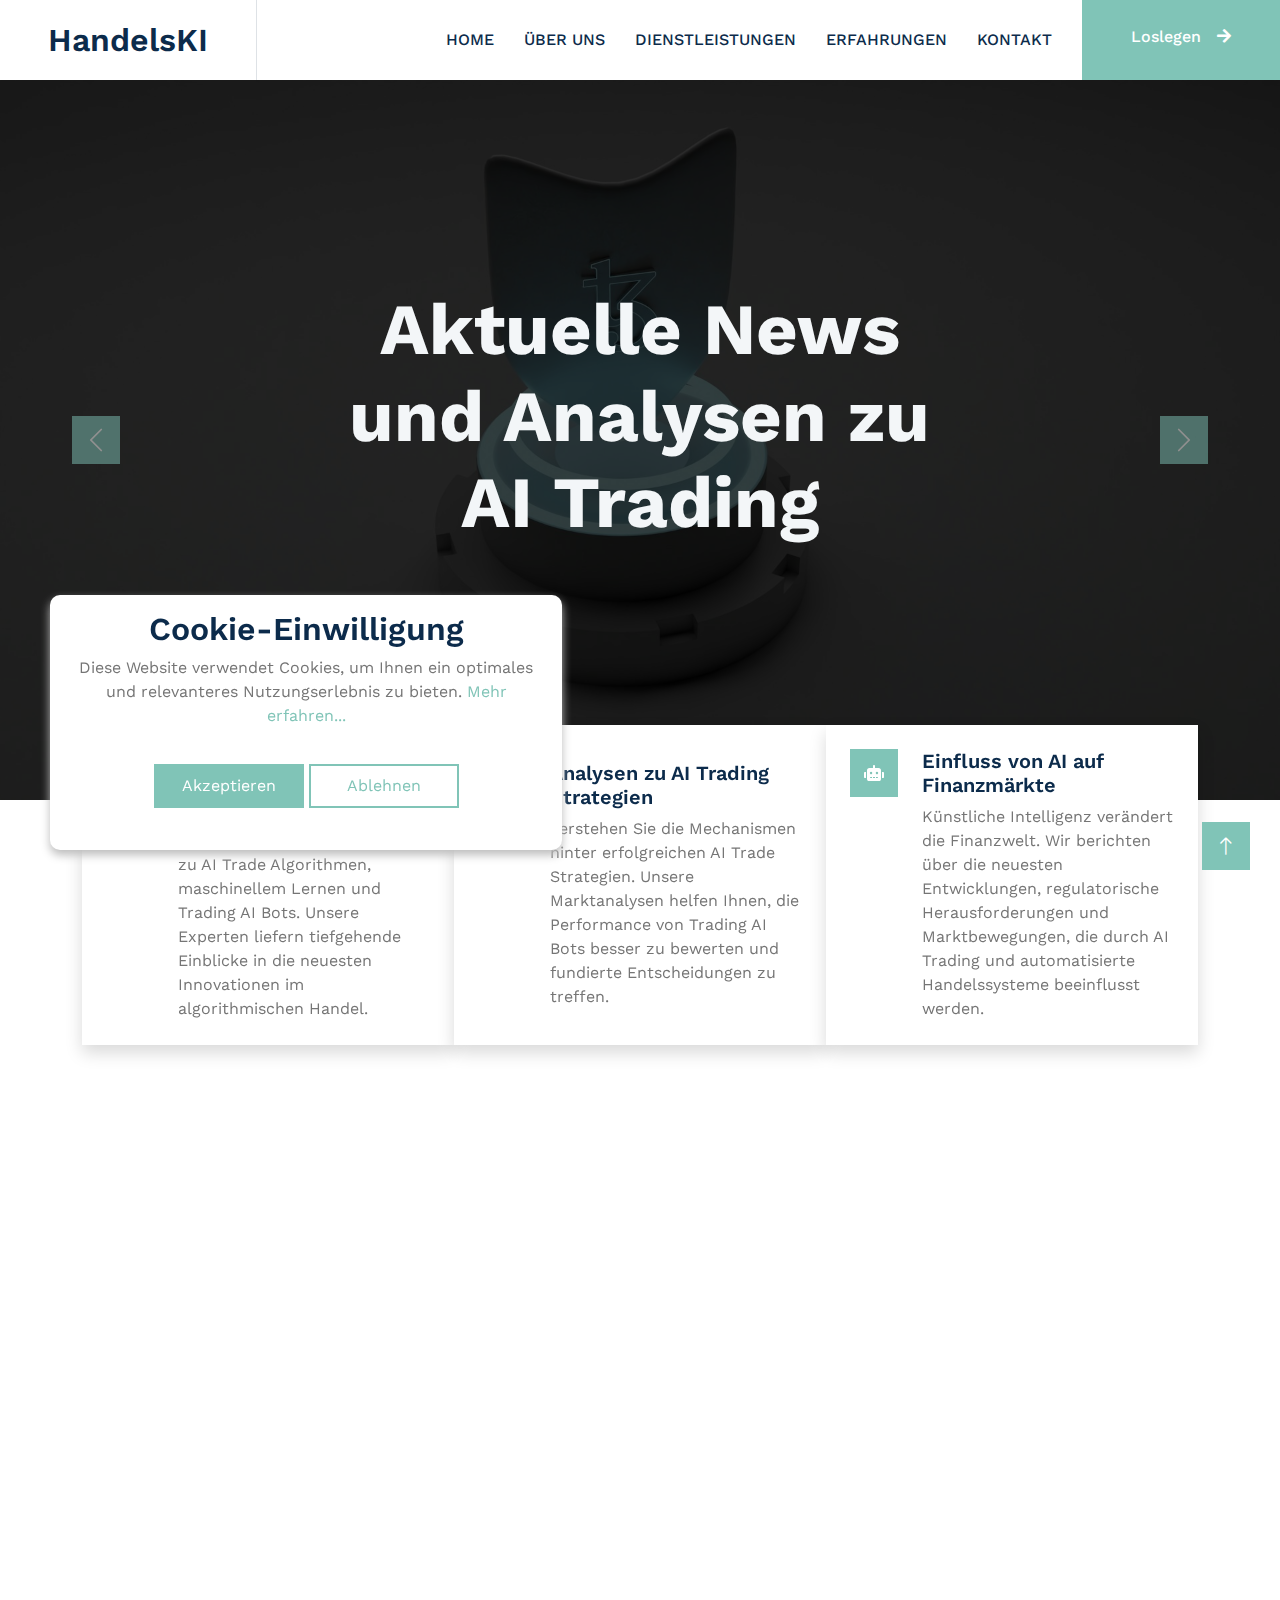
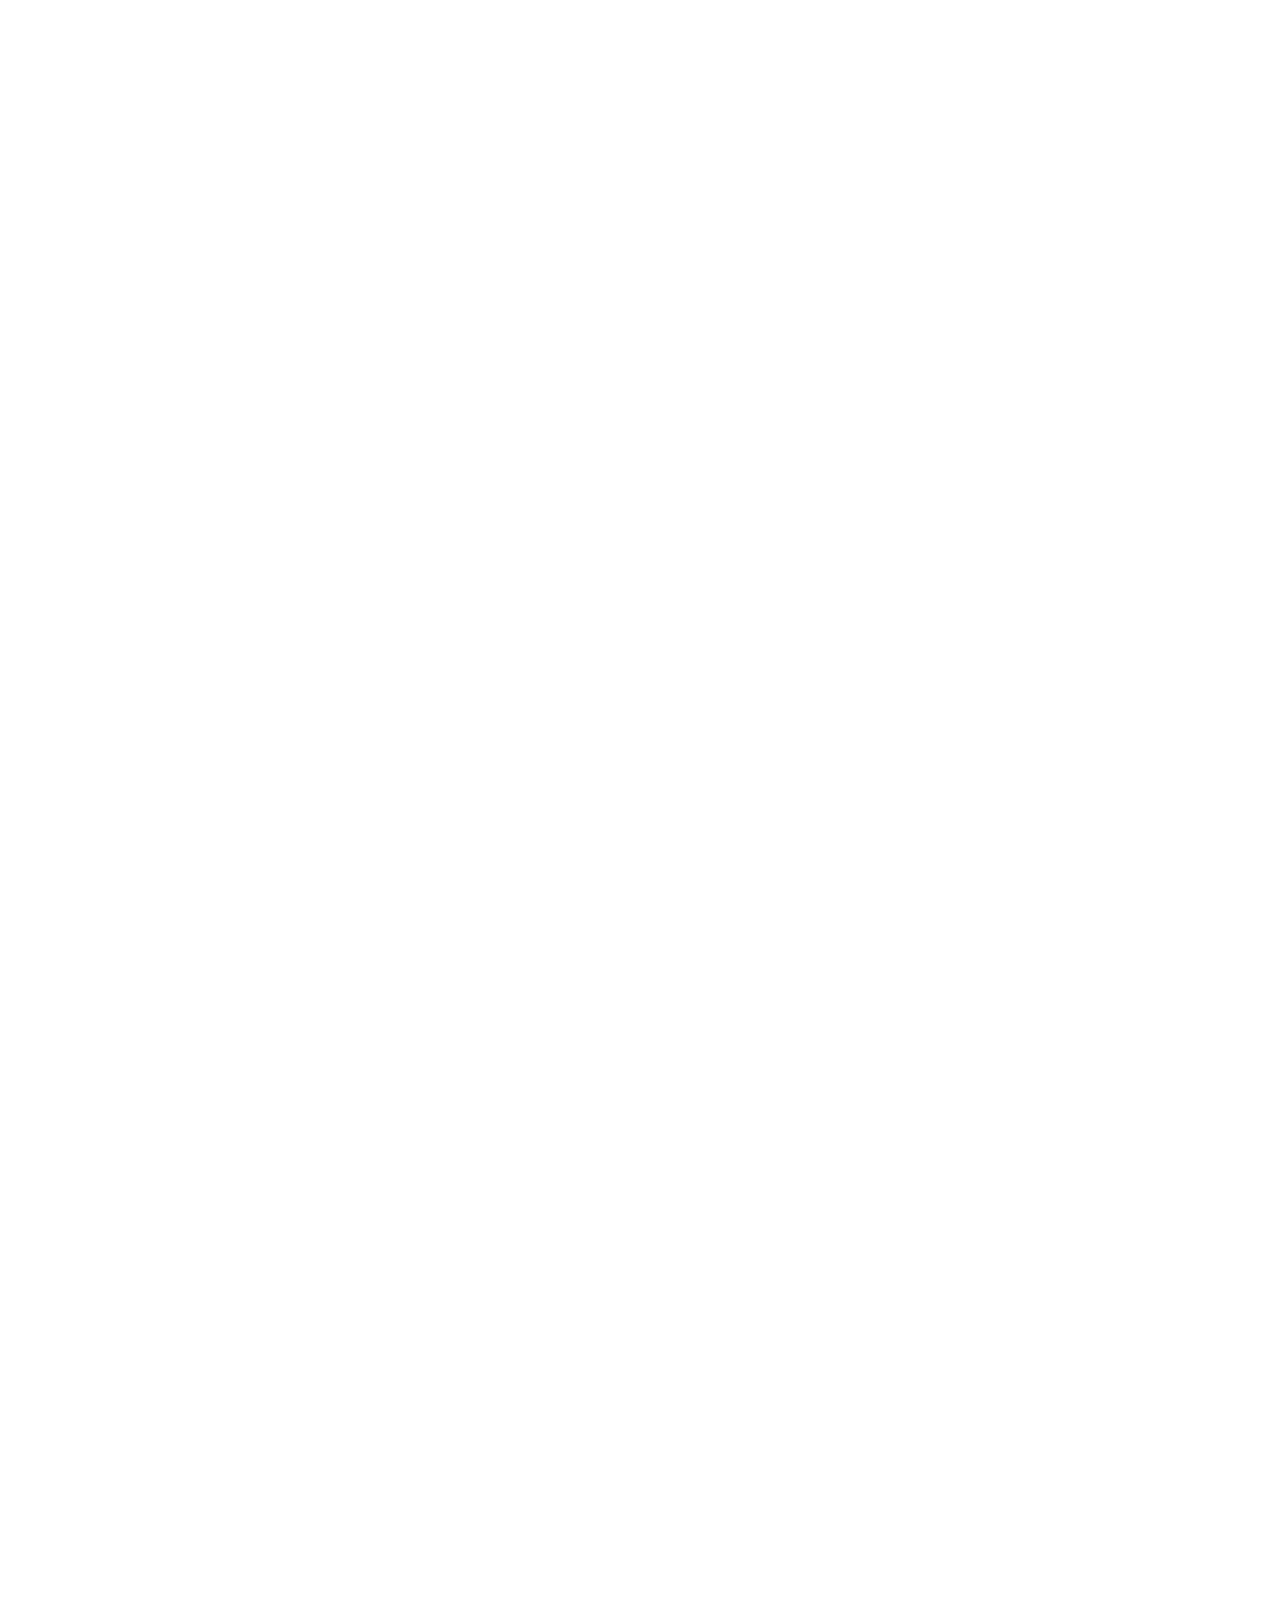
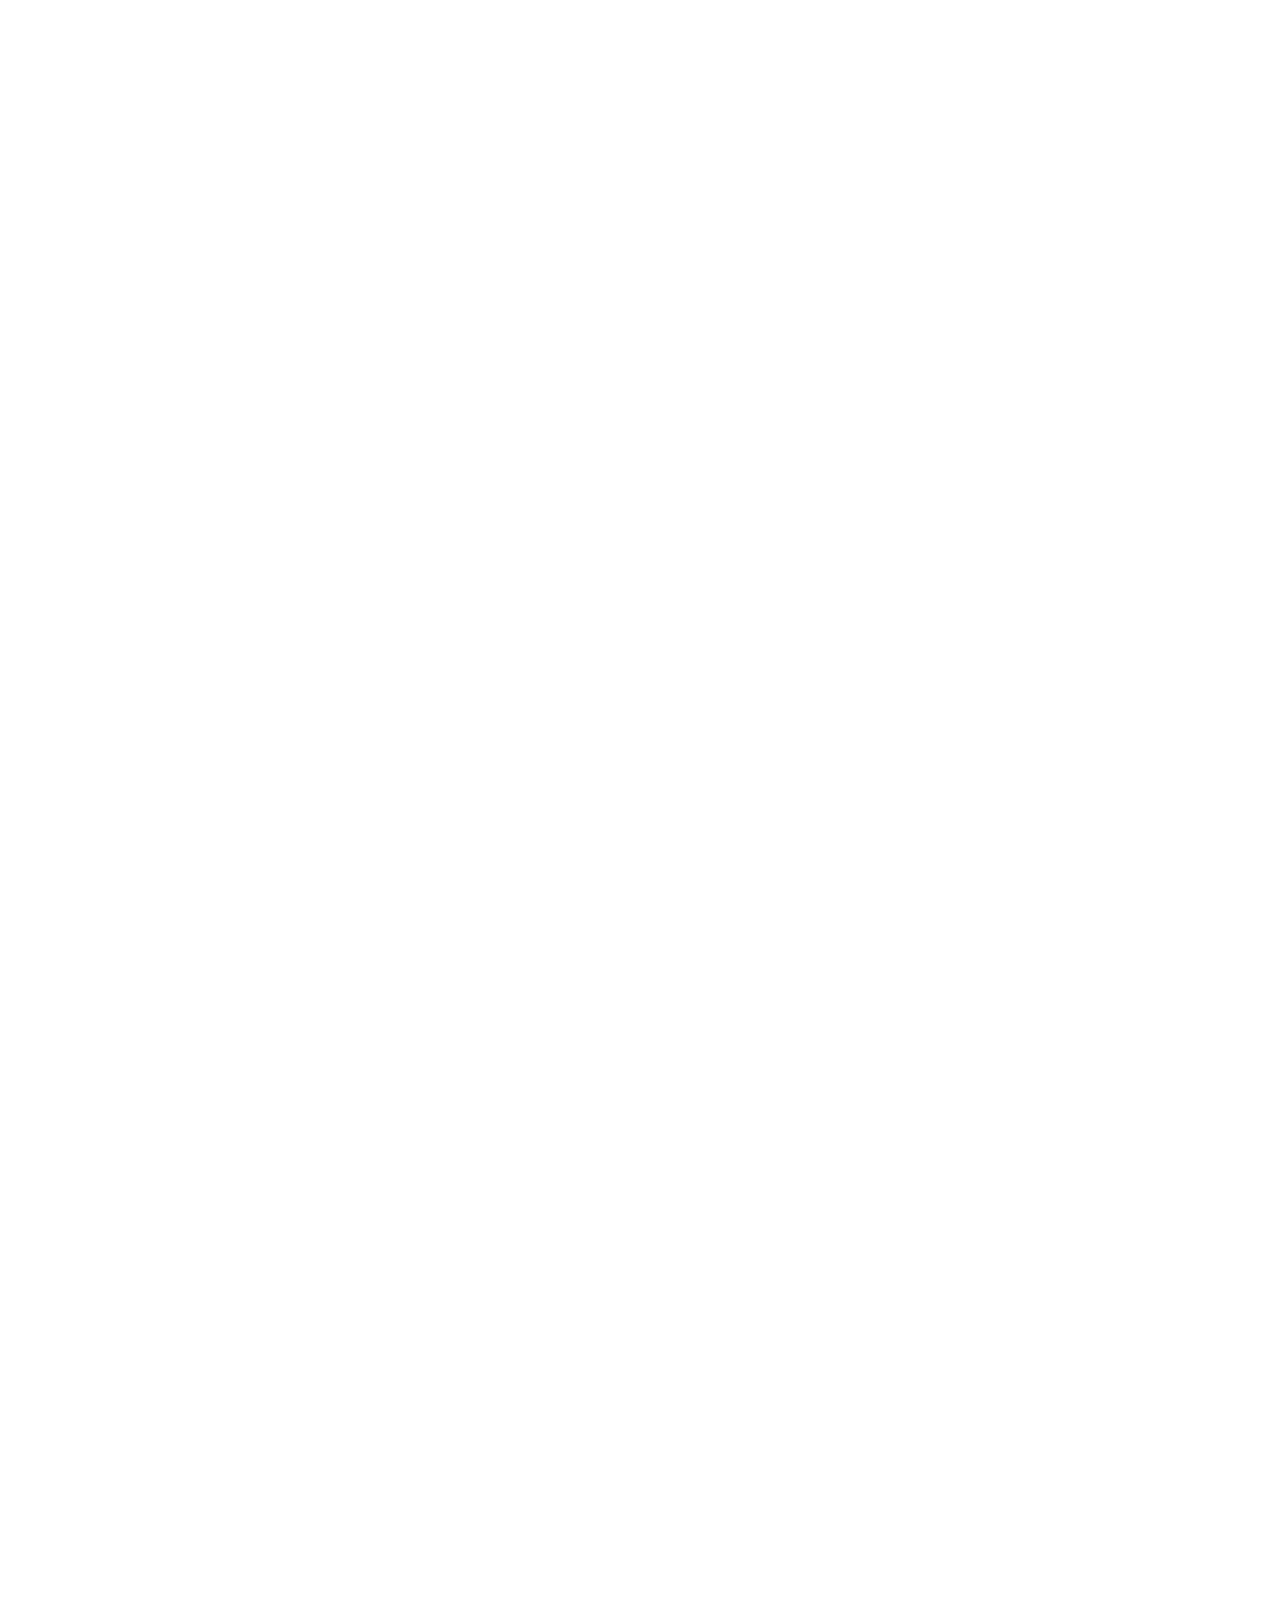
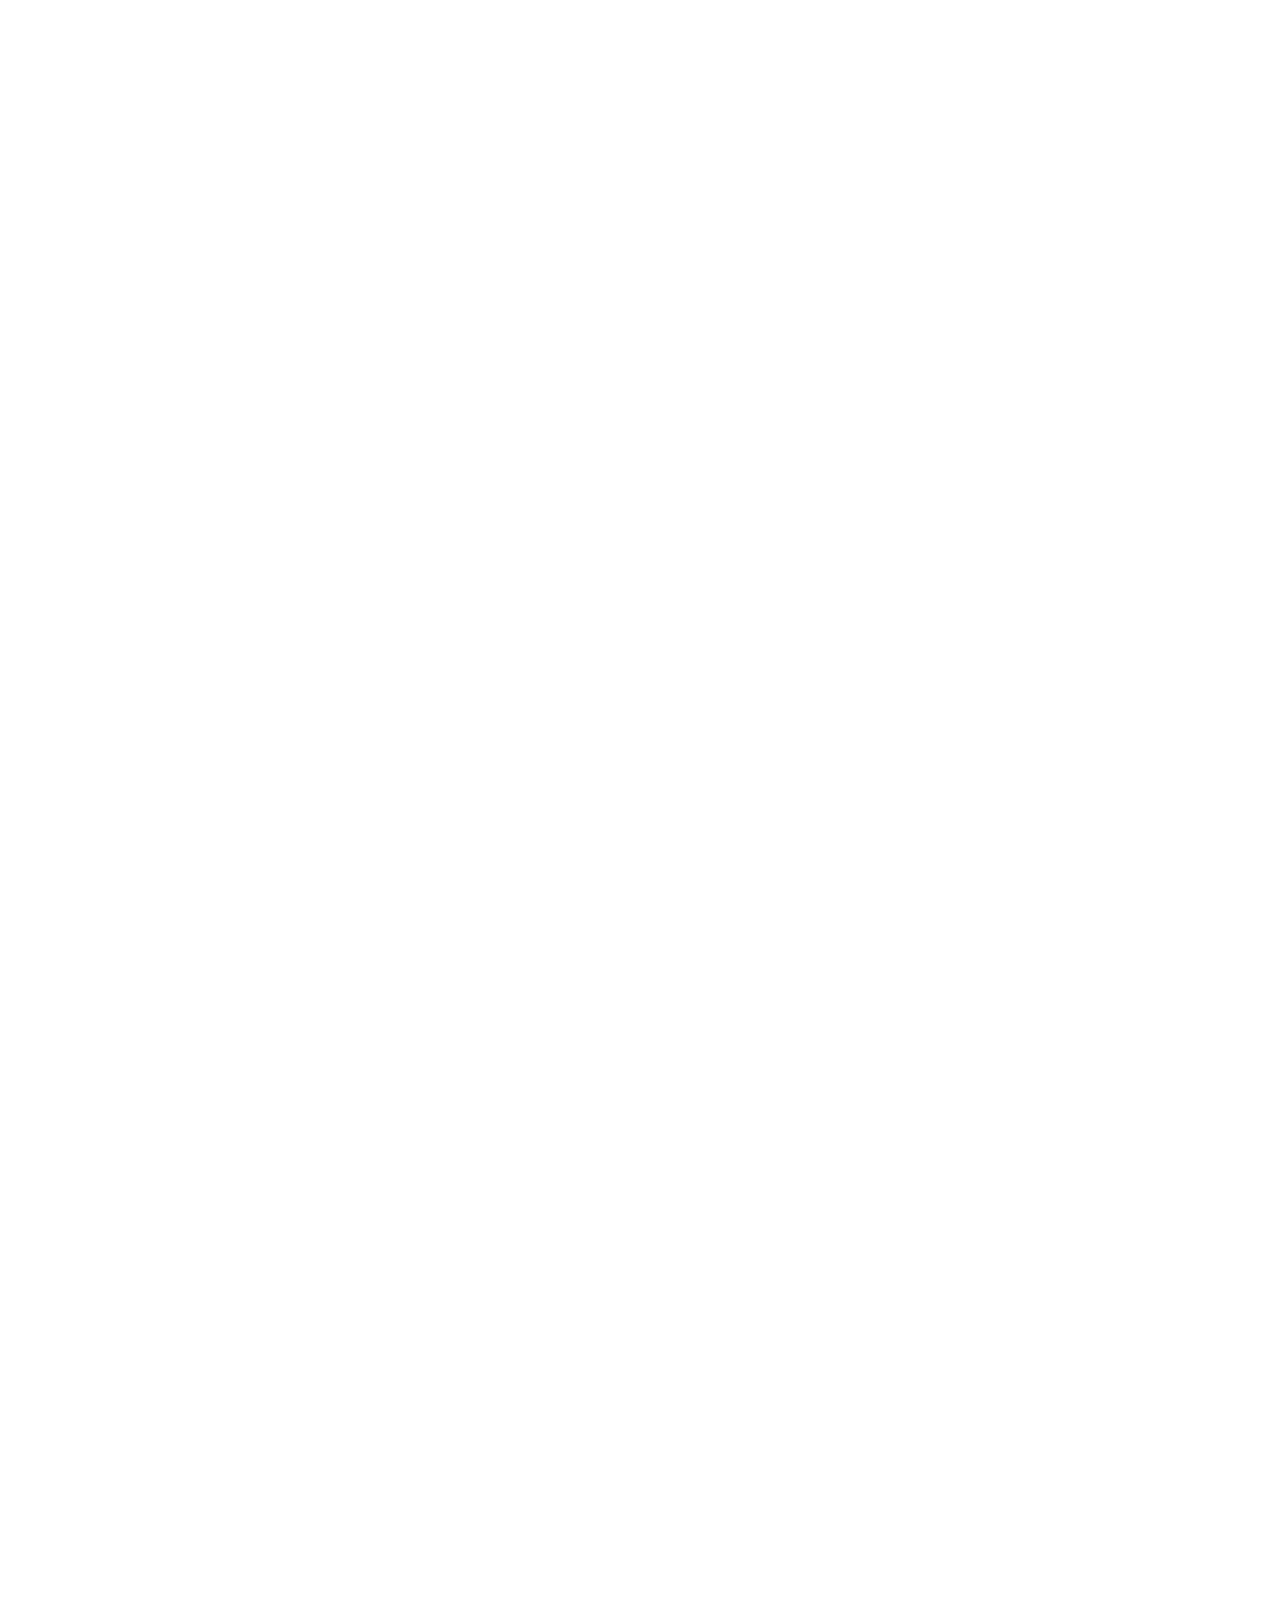
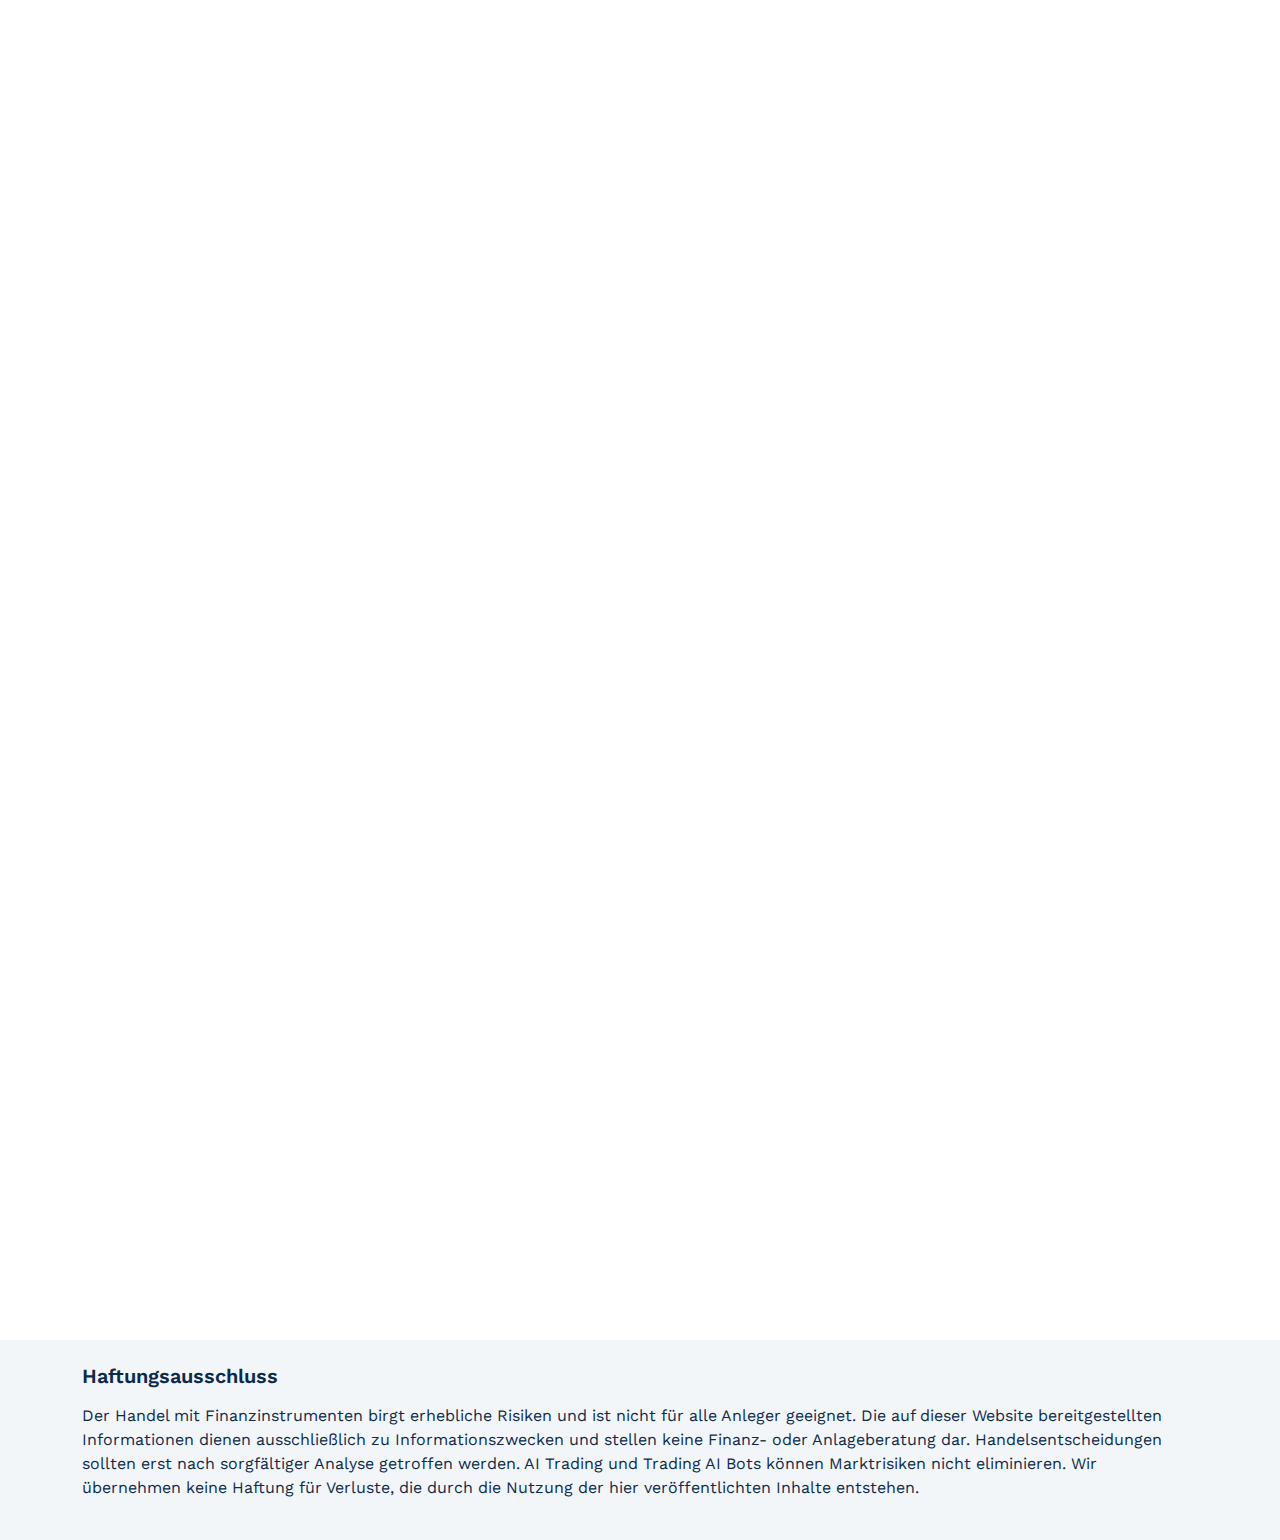
<file: index.html>
<!DOCTYPE html>
<html lang="en">
    <head>
        <meta charset="utf-8" />
        <title>HandelsKI</title>
        <meta content="width=device-width, initial-scale=1.0" name="viewport" />
        <meta content="" name="keywords" />
        <meta content="" name="description" />

        <!-- Favicon -->
        <link href="img/favicon.ico" rel="icon" />

        <!-- Google Web Fonts -->
        <link rel="preconnect" href="https://fonts.googleapis.com" />
        <link rel="preconnect" href="https://fonts.gstatic.com" crossorigin />
        <link
            href="https://fonts.googleapis.com/css2?family=Work+Sans:wght@400;500;600;700&display=swap"
            rel="stylesheet"
        />

        <!-- Icon Font Stylesheet -->
        <link
            href="https://cdnjs.cloudflare.com/ajax/libs/font-awesome/5.10.0/css/all.min.css"
            rel="stylesheet"
        />
        <link
            href="https://cdn.jsdelivr.net/npm/bootstrap-icons@1.4.1/font/bootstrap-icons.css"
            rel="stylesheet"
        />

        <!-- Libraries Stylesheet -->
        <link href="lib/animate/animate.min.css" rel="stylesheet" />
        <link
            href="lib/owlcarousel/assets/owl.carousel.min.css"
            rel="stylesheet"
        />

        <!-- Customized Bootstrap Stylesheet -->
        <link href="css/bootstrap.min.css" rel="stylesheet" />

        <!-- Template Stylesheet -->
        <link href="css/style.css" rel="stylesheet" />
    </head>

    <body>
        <!-- Spinner Start -->
        <div
            id="spinner"
            class="show bg-white position-fixed translate-middle w-100 vh-100 top-50 start-50 d-flex align-items-center justify-content-center"
        >
            <div class="spinner-grow text-primary" role="status"></div>
        </div>
        <!-- Spinner End -->

        <!-- Navbar Start -->
        <nav
            class="navbar navbar-expand-lg bg-white navbar-light sticky-top p-0"
        >
            <a
                href="index.html"
                class="navbar-brand d-flex align-items-center border-end px-4 px-lg-5"
            >
                <h2 class="m-0">HandelsKI</h2>
            </a>
            <button
                type="button"
                class="navbar-toggler me-4"
                data-bs-toggle="collapse"
                data-bs-target="#navbarCollapse"
            >
                <span class="navbar-toggler-icon"></span>
            </button>
            <div class="collapse navbar-collapse" id="navbarCollapse">
                <div class="navbar-nav ms-auto p-4 p-lg-0">
                    <a href="index.html" class="nav-item nav-link">Home</a>
                    <a href="index.html#about" class="nav-item nav-link"
                        >Über uns</a
                    >
                    <a href="index.html#service" class="nav-item nav-link"
                        >Dienstleistungen</a
                    >
                    <a href="index.html#testimonial" class="nav-item nav-link"
                        >Erfahrungen</a
                    >
                    <a href="index.html#contact" class="nav-item nav-link"
                        >Kontakt</a
                    >
                </div>
                <a
                    href="index.html#contact"
                    class="btn btn-primary py-4 px-lg-5 d-none d-lg-block"
                    >Loslegen<i class="fa fa-arrow-right ms-3"></i
                ></a>
            </div>
        </nav>
        <!-- Navbar End -->

        <!-- Carousel Start -->
        <div class="container-fluid p-0 wow fadeIn" data-wow-delay="0.1s">
            <div
                id="header-carousel"
                class="carousel slide"
                data-bs-ride="carousel"
            >
                <div class="carousel-inner">
                    <div class="carousel-item active">
                        <img
                            class="w-100"
                            src="img/carousel-1.jpg"
                            alt="Image"
                        />
                        <div class="carousel-caption">
                            <div class="container">
                                <div class="row justify-content-center">
                                    <div class="col-lg-7">
                                        <h1
                                            class="display-2 text-light mb-5 animated slideInDown"
                                        >
                                            Aktuelle News und Analysen zu AI
                                            Trading
                                        </h1>
                                    </div>
                                </div>
                            </div>
                        </div>
                    </div>
                    <div class="carousel-item">
                        <img
                            class="w-100"
                            src="img/carousel-2.jpg"
                            alt="Image"
                        />
                        <div class="carousel-caption">
                            <div class="container">
                                <div class="row justify-content-center">
                                    <div class="col-lg-7">
                                        <h1
                                            class="display-2 text-light mb-5 animated slideInDown"
                                        >
                                            Trading AI Bots und deren Einfluss
                                            auf den Markt
                                        </h1>
                                    </div>
                                </div>
                            </div>
                        </div>
                    </div>
                </div>
                <button
                    class="carousel-control-prev"
                    type="button"
                    data-bs-target="#header-carousel"
                    data-bs-slide="prev"
                >
                    <span
                        class="carousel-control-prev-icon"
                        aria-hidden="true"
                    ></span>
                    <span class="visually-hidden">Vorherige</span>
                </button>
                <button
                    class="carousel-control-next"
                    type="button"
                    data-bs-target="#header-carousel"
                    data-bs-slide="next"
                >
                    <span
                        class="carousel-control-next-icon"
                        aria-hidden="true"
                    ></span>
                    <span class="visually-hidden">Nächste</span>
                </button>
            </div>
        </div>
        <!-- Carousel End -->

        <!-- Facts Start -->
        <div class="container-fluid facts py-5 pt-lg-0">
            <div class="container py-5 pt-lg-0">
                <div class="row gx-0">
                    <div class="col-lg-4 wow fadeIn" data-wow-delay="0.1s">
                        <div
                            class="bg-white shadow d-flex align-items-center h-100 p-4"
                            style="min-height: 150px"
                        >
                            <div class="d-flex">
                                <div
                                    class="flex-shrink-0 btn-lg-square bg-primary"
                                >
                                    <i class="fa fa-microchip text-white"></i>
                                </div>
                                <div class="ps-4">
                                    <h5>Neueste Entwicklungen im AI Trading</h5>
                                    <span>
                                        Bleiben Sie auf dem neuesten Stand mit
                                        detaillierten Analysen zu AI Trade
                                        Algorithmen, maschinellem Lernen und
                                        Trading AI Bots. Unsere Experten liefern
                                        tiefgehende Einblicke in die neuesten
                                        Innovationen im algorithmischen Handel.
                                    </span>
                                </div>
                            </div>
                        </div>
                    </div>
                    <div class="col-lg-4 wow fadeIn" data-wow-delay="0.3s">
                        <div
                            class="bg-white shadow d-flex align-items-center h-100 p-4"
                            style="min-height: 150px"
                        >
                            <div class="d-flex">
                                <div
                                    class="flex-shrink-0 btn-lg-square bg-primary"
                                >
                                    <i class="fa fa-chart-line text-white"></i>
                                </div>
                                <div class="ps-4">
                                    <h5>Analysen zu AI Trading Strategien</h5>
                                    <span>
                                        Verstehen Sie die Mechanismen hinter
                                        erfolgreichen AI Trade Strategien.
                                        Unsere Marktanalysen helfen Ihnen, die
                                        Performance von Trading AI Bots besser
                                        zu bewerten und fundierte Entscheidungen
                                        zu treffen.
                                    </span>
                                </div>
                            </div>
                        </div>
                    </div>
                    <div class="col-lg-4 wow fadeIn" data-wow-delay="0.5s">
                        <div
                            class="bg-white shadow d-flex align-items-center h-100 p-4"
                            style="min-height: 150px"
                        >
                            <div class="d-flex">
                                <div
                                    class="flex-shrink-0 btn-lg-square bg-primary"
                                >
                                    <i class="fa fa-robot text-white"></i>
                                </div>
                                <div class="ps-4">
                                    <h5>Einfluss von AI auf Finanzmärkte</h5>
                                    <span>
                                        Künstliche Intelligenz verändert die
                                        Finanzwelt. Wir berichten über die
                                        neuesten Entwicklungen, regulatorische
                                        Herausforderungen und Marktbewegungen,
                                        die durch AI Trading und automatisierte
                                        Handelssysteme beeinflusst werden.
                                    </span>
                                </div>
                            </div>
                        </div>
                    </div>
                </div>
            </div>
        </div>
        <!-- Facts End -->

        <!-- About Start -->
        <div class="container-xxl py-6" id="about">
            <div class="container">
                <div class="row g-5">
                    <div class="col-lg-6 wow fadeInUp" data-wow-delay="0.1s">
                        <div
                            class="position-relative overflow-hidden ps-5 pt-5 h-100"
                            style="min-height: 400px"
                        >
                            <img
                                class="position-absolute w-100 h-100"
                                src="img/about-1.jpg"
                                alt=""
                                style="object-fit: cover"
                            />
                            <img
                                class="position-absolute top-0 start-0 bg-white pe-3 pb-3"
                                src="img/about-2.jpg"
                                alt=""
                                style="width: 200px; height: 200px"
                            />
                        </div>
                    </div>
                    <div class="col-lg-6 wow fadeInUp" data-wow-delay="0.5s">
                        <div class="h-100">
                            <h6 class="text-primary text-uppercase mb-2">
                                Über uns
                            </h6>
                            <h1 class="display-6 mb-4">
                                Die führende Plattform für KI-Trading-Analysen
                            </h1>
                            <p>
                                Unser Ziel ist es, Ihnen die neuesten
                                Nachrichten und tiefgehende Analysen im Bereich
                                KI-gestütztes Trading zu bieten. Mit
                                erstklassigen Marktanalysen und aktuellen Trends
                                rund um <strong>AI Trading</strong> und
                                <strong>Trading AI Bots</strong> liefern wir
                                fundierte Einblicke für Händler und Investoren.
                                Unsere Experten untersuchen die Auswirkungen von
                                <strong>AI Trade</strong> auf den Finanzmarkt
                                und liefern präzise Prognosen.
                            </p>
                            <p class="mb-4">
                                Wir setzen auf Transparenz und fundierte
                                Recherchen, um Ihnen relevante Informationen für
                                strategische Handelsentscheidungen zu bieten.
                                Bleiben Sie mit uns stets auf dem neuesten Stand
                                über die Entwicklungen im Bereich Künstliche
                                Intelligenz und automatisiertes Trading.
                            </p>
                            <div class="row g-2 mb-4 pb-2">
                                <div class="col-sm-6">
                                    <i class="fa fa-check text-primary me-2"></i
                                    >Tägliche Marktanalysen & Trends
                                </div>
                                <div class="col-sm-6">
                                    <i
                                        class="fa fa-check text-primary me-2"
                                    ></i>
                                    Fachwissen über KI-gestützte
                                    Handelsstrategien
                                </div>
                                <div class="col-sm-6">
                                    <i
                                        class="fa fa-check text-primary me-2"
                                    ></i>
                                    Unabhängige und präzise KI-Trading-Analysen
                                </div>
                                <div class="col-sm-6">
                                    <i
                                        class="fa fa-check text-primary me-2"
                                    ></i>
                                    Aktuelle News zu AI Trading Bots
                                </div>
                            </div>
                            <div class="row g-4">
                                <div class="col-sm-6">
                                    <a
                                        class="btn btn-primary py-3 px-5"
                                        href="#contact"
                                        >Kontaktieren Sie uns</a
                                    >
                                </div>
                                <div class="col-sm-6">
                                    <a
                                        class="d-inline-flex align-items-center btn btn-outline-primary border-2 p-2"
                                        href="tel:+4920127105094"
                                    >
                                        <span
                                            class="flex-shrink-0 btn-square bg-primary"
                                        >
                                            <i
                                                class="fa fa-phone-alt text-white"
                                            ></i>
                                        </span>
                                        <span class="px-3">+4920127105094</span>
                                    </a>
                                </div>
                            </div>
                        </div>
                    </div>
                </div>
            </div>
        </div>
        <!-- About End -->

        <!-- Approach Start -->
        <div class="container-xxl py-6">
            <div class="container">
                <div class="row g-5">
                    <div class="col-lg-6 wow fadeInUp" data-wow-delay="0.1s">
                        <div
                            class="position-relative overflow-hidden ps-5 pt-5 h-100"
                            style="min-height: 400px"
                        >
                            <img
                                class="position-absolute w-100 h-100"
                                src="img/approach-1.jpg"
                                alt=""
                                style="object-fit: cover"
                            />
                        </div>
                    </div>
                    <div class="col-lg-6 wow fadeInUp" data-wow-delay="0.5s">
                        <div class="h-100">
                            <h6 class="text-primary text-uppercase mb-2">
                                Unsere Strategie
                            </h6>
                            <h1 class="display-6 mb-4">
                                Detaillierte Analysen zu AI Trading
                            </h1>
                            <p>
                                Unsere Plattform liefert präzise und aktuelle
                                Informationen über die neuesten Entwicklungen im
                                <strong>AI Trading</strong> und deren Einfluss
                                auf die Märkte.
                            </p>
                            <p class="mb-4">
                                Wir analysieren, wie
                                <strong>AI Trade</strong> die Handelsstrategien
                                verändert und welche Vorteile moderne
                                <strong>Trading AI Bots</strong>
                                für Investoren bieten.
                            </p>
                        </div>
                    </div>
                </div>
            </div>
        </div>
        <!-- Approach End -->

        <!-- Features Start -->
        <div class="container-xxl py-6">
            <div class="container">
                <div class="row g-5">
                    <div class="col-lg-6 wow fadeInUp" data-wow-delay="0.1s">
                        <h6 class="text-primary text-uppercase mb-2">
                            Warum Uns Wählen?
                        </h6>
                        <h1 class="display-6 mb-4">
                            Ihr Experte für KI-gestützten Handel & Analysen
                        </h1>
                        <p class="mb-5">
                            In der Welt des Handels ist es entscheidend, über
                            die neuesten Entwicklungen und Technologien
                            informiert zu bleiben. Unser Fokus liegt auf
                            aktuellen Analysen, innovativen Handelsstrategien
                            und den neuesten Entwicklungen im Bereich AI
                            Trading. Wir bieten tiefgehende Einblicke, um Ihnen
                            den entscheidenden Vorteil auf den Märkten zu
                            verschaffen.
                        </p>
                        <div class="row gy-5 gx-4">
                            <div
                                class="col-sm-6 wow fadeIn"
                                data-wow-delay="0.1s"
                            >
                                <div class="d-flex align-items-center mb-3">
                                    <div
                                        class="flex-shrink-0 btn-square bg-primary me-3"
                                    >
                                        <i class="fa fa-check text-white"></i>
                                    </div>
                                    <h5 class="mb-0">
                                        Topaktuelle Marktanalysen
                                    </h5>
                                </div>
                                <span>
                                    Unsere Experten liefern umfassende Analysen
                                    zu Marktbewegungen und Trends, um
                                    sicherzustellen, dass Sie stets informiert
                                    sind und fundierte Entscheidungen treffen
                                    können.
                                </span>
                            </div>
                            <div
                                class="col-sm-6 wow fadeIn"
                                data-wow-delay="0.2s"
                            >
                                <div class="d-flex align-items-center mb-3">
                                    <div
                                        class="flex-shrink-0 btn-square bg-primary me-3"
                                    >
                                        <i class="fa fa-check text-white"></i>
                                    </div>
                                    <h5 class="mb-0">Trading AI Bot Updates</h5>
                                </div>
                                <span>
                                    Erhalten Sie exklusive Informationen über
                                    die neuesten Entwicklungen und Innovationen
                                    im Bereich AI Trading und automatisierte
                                    Handelslösungen.
                                </span>
                            </div>
                            <div
                                class="col-sm-6 wow fadeIn"
                                data-wow-delay="0.3s"
                            >
                                <div class="d-flex align-items-center mb-3">
                                    <div
                                        class="flex-shrink-0 btn-square bg-primary me-3"
                                    >
                                        <i class="fa fa-check text-white"></i>
                                    </div>
                                    <h5 class="mb-0">
                                        Strategien für den KI-Handel
                                    </h5>
                                </div>
                                <span>
                                    Wir bieten detaillierte Einblicke in
                                    bewährte Handelsstrategien und wie AI
                                    Trade-Technologien den Markt beeinflussen
                                    und neue Chancen eröffnen.
                                </span>
                            </div>
                            <div
                                class="col-sm-6 wow fadeIn"
                                data-wow-delay="0.4s"
                            >
                                <div class="d-flex align-items-center mb-3">
                                    <div
                                        class="flex-shrink-0 btn-square bg-primary me-3"
                                    >
                                        <i class="fa fa-check text-white"></i>
                                    </div>
                                    <h5 class="mb-0">
                                        Unabhängige Expertenmeinungen
                                    </h5>
                                </div>
                                <span>
                                    Unsere Berichte und Analysen sind unabhängig
                                    und objektiv – damit Sie die besten
                                    Informationen für fundierte
                                    Handelsentscheidungen erhalten.
                                </span>
                            </div>
                        </div>
                    </div>
                    <div class="col-lg-6 wow fadeInUp" data-wow-delay="0.5s">
                        <div
                            class="position-relative overflow-hidden pe-5 pt-5 h-100"
                            style="min-height: 400px"
                        >
                            <img
                                class="position-absolute w-100 h-100"
                                src="img/why-1.jpg"
                                alt=""
                                style="object-fit: cover"
                            />
                            <img
                                class="position-absolute top-0 end-0 bg-white ps-3 pb-3"
                                src="img/why-2.jpg"
                                alt=""
                                style="width: 200px; height: 200px"
                            />
                        </div>
                    </div>
                </div>
            </div>
        </div>
        <!-- Features End -->

        <!-- Courses Start -->
        <div class="container-xxl py-6" id="service">
            <div class="container">
                <div
                    class="text-center mx-auto mb-5 wow fadeInUp"
                    data-wow-delay="0.1s"
                    style="max-width: 500px"
                >
                    <h6 class="text-primary text-uppercase mb-2">
                        AI Trading & Marktanalysen
                    </h6>
                    <h1 class="display-6 mb-4">
                        Die neuesten Entwicklungen im Handel & KI-gestützten
                        Strategien
                    </h1>
                    <p>
                        Unsere Plattform bietet aktuelle Nachrichten und
                        tiefgehende Analysen rund um den KI-gestützten Handel.
                        Wir liefern exklusive Einblicke in Marktbewegungen,
                        technologische Innovationen und den Einsatz von AI
                        Trading Bots für optimierte Handelsstrategien.
                    </p>
                </div>
                <div class="row g-4 justify-content-center">
                    <div
                        class="col-lg-6 col-md-6 wow fadeInUp"
                        data-wow-delay="0.1s"
                    >
                        <div
                            class="courses-item d-flex flex-column bg-light overflow-hidden h-100"
                        >
                            <div class="text-center p-4">
                                <h5 class="mb-3">AI Trade Technologien</h5>
                                <p>
                                    Wir analysieren die neuesten Innovationen im
                                    Bereich des AI Tradings und zeigen auf, wie
                                    sie den Finanzmarkt revolutionieren.
                                </p>
                            </div>
                            <div class="position-relative mt-auto">
                                <img
                                    class="img-fluid"
                                    src="img/courses-1.jpg"
                                    alt=""
                                />
                            </div>
                        </div>
                    </div>
                    <div
                        class="col-lg-6 col-md-6 wow fadeInUp"
                        data-wow-delay="0.3s"
                    >
                        <div
                            class="courses-item d-flex flex-column bg-light overflow-hidden h-100"
                        >
                            <div class="text-center p-4">
                                <h5 class="mb-3">Marktanalysen & Prognosen</h5>
                                <p>
                                    Unsere Experten liefern fundierte Analysen
                                    über aktuelle Marktbewegungen, um Ihnen
                                    einen klaren Überblick über
                                    Handelsmöglichkeiten zu geben.
                                </p>
                            </div>
                            <div class="position-relative mt-auto">
                                <img
                                    class="img-fluid"
                                    src="img/courses-2.jpg"
                                    alt=""
                                />
                            </div>
                        </div>
                    </div>
                    <div
                        class="col-lg-6 col-md-6 wow fadeInUp"
                        data-wow-delay="0.5s"
                    >
                        <div
                            class="courses-item d-flex flex-column bg-light overflow-hidden h-100"
                        >
                            <div class="text-center p-4">
                                <h5 class="mb-3">Trading AI Bot Updates</h5>
                                <p>
                                    Bleiben Sie auf dem Laufenden mit den
                                    neuesten Entwicklungen bei KI-Handelsbots,
                                    die den Markt analysieren und optimale
                                    Entscheidungen treffen.
                                </p>
                            </div>
                            <div class="position-relative mt-auto">
                                <img
                                    class="img-fluid"
                                    src="img/courses-3.jpg"
                                    alt=""
                                />
                            </div>
                        </div>
                    </div>
                    <div
                        class="col-lg-6 col-md-6 wow fadeInUp"
                        data-wow-delay="0.5s"
                    >
                        <div
                            class="courses-item d-flex flex-column bg-light overflow-hidden h-100"
                        >
                            <div class="text-center p-4">
                                <h5 class="mb-3">
                                    Strategien für den KI-Handel
                                </h5>
                                <p>
                                    Entdecken Sie effektive Handelsstrategien,
                                    die künstliche Intelligenz nutzen, um
                                    Marktchancen zu maximieren.
                                </p>
                            </div>
                            <div class="position-relative mt-auto">
                                <img
                                    class="img-fluid"
                                    src="img/courses-4.jpg"
                                    alt=""
                                />
                            </div>
                        </div>
                    </div>
                </div>
            </div>
        </div>
        <!-- Courses End -->

        <!-- Testimonial Start -->
        <div class="container-xxl py-6" id="testimonial">
            <div class="container">
                <div
                    class="text-center mx-auto mb-5 wow fadeInUp"
                    data-wow-delay="0.1s"
                    style="max-width: 500px"
                >
                    <h6 class="text-primary text-uppercase mb-2">
                        Erfahrungsberichte
                    </h6>
                    <h1 class="display-6 mb-4">Was unsere Leser sagen!</h1>
                </div>
                <div class="row justify-content-center">
                    <div class="col-lg-8 wow fadeInUp" data-wow-delay="0.1s">
                        <div class="owl-carousel testimonial-carousel">
                            <div class="testimonial-item text-center">
                                <div class="position-relative mb-5">
                                    <img
                                        style="object-fit: cover"
                                        class="img-fluid rounded-circle mx-auto"
                                        src="img/testimonial-1.jpg"
                                        alt=""
                                    />
                                    <div
                                        class="position-absolute top-100 start-50 translate-middle d-flex align-items-center justify-content-center bg-white rounded-circle"
                                        style="width: 60px; height: 60px"
                                    >
                                        <i
                                            class="fa fa-quote-left fa-2x text-primary"
                                        ></i>
                                    </div>
                                </div>
                                <p class="fs-4">
                                    "Diese Plattform bietet die aktuellsten
                                    Nachrichten und tiefgehende Analysen zum
                                    Thema AI Trading. Ich habe durch ihre
                                    Artikel viel über Trading AI Bots und neue
                                    Entwicklungen im AI Trade gelernt. Die
                                    Inhalte sind professionell und auf den
                                    Punkt, eine unverzichtbare Ressource für
                                    Trader!"
                                </p>
                                <hr class="w-25 mx-auto" />
                                <h5>Andreas Schmidt</h5>
                            </div>
                            <div class="testimonial-item text-center">
                                <div class="position-relative mb-5">
                                    <img
                                        style="object-fit: cover"
                                        class="img-fluid rounded-circle mx-auto"
                                        src="img/testimonial-2.jpg"
                                        alt=""
                                    />
                                    <div
                                        class="position-absolute top-100 start-50 translate-middle d-flex align-items-center justify-content-center bg-white rounded-circle"
                                        style="width: 60px; height: 60px"
                                    >
                                        <i
                                            class="fa fa-quote-left fa-2x text-primary"
                                        ></i>
                                    </div>
                                </div>
                                <p class="fs-4">
                                    "Als jemand, der sich intensiv mit
                                    KI-gestütztem Trading beschäftigt, habe ich
                                    hier eine Menge wertvoller Informationen
                                    gefunden. Die Analysen zu Trading AI Bots
                                    sind präzise und praxisnah. Ich kann diese
                                    Website jedem empfehlen, der sich für AI
                                    Trade interessiert!"
                                </p>
                                <hr class="w-25 mx-auto" />
                                <h5>Markus Weber</h5>
                            </div>
                            <div class="testimonial-item text-center">
                                <div class="position-relative mb-5">
                                    <img
                                        style="object-fit: cover"
                                        class="img-fluid rounded-circle mx-auto"
                                        src="img/testimonial-3.jpg"
                                        alt=""
                                    />
                                    <div
                                        class="position-absolute top-100 start-50 translate-middle d-flex align-items-center justify-content-center bg-white rounded-circle"
                                        style="width: 60px; height: 60px"
                                    >
                                        <i
                                            class="fa fa-quote-left fa-2x text-primary"
                                        ></i>
                                    </div>
                                </div>
                                <p class="fs-4">
                                    "AI Trading verändert die Finanzmärkte
                                    rasant, und diese Plattform ist mein
                                    täglicher Begleiter, um auf dem neuesten
                                    Stand zu bleiben. Egal ob neue Trading AI
                                    Bots oder Strategien im AI Trade – hier
                                    finde ich die wichtigsten Informationen!"
                                </p>
                                <hr class="w-25 mx-auto" />
                                <h5>Julia Meier</h5>
                            </div>
                        </div>
                    </div>
                </div>
            </div>
        </div>
        <!-- Testimonial End -->

        <!-- Contact Start -->
        <div class="container-xxl py-6" id="contact">
            <div class="container">
                <div class="row g-5">
                    <div
                        class="col-lg-6 wow fadeInUp"
                        data-wow-delay="0.1s"
                        style="min-height: 450px"
                    >
                        <div class="position-relative h-100">
                            <iframe
                                src="https://www.google.com/maps/embed?pb=!1m18!1m12!1m3!1d6320.349957883414!2d6.990062575848149!3d51.417602152864625!2m3!1f0!2f0!3f0!3m2!1i1024!2i768!4f13.1!3m3!1m2!1s0x47b8c340558b3285%3A0xd3236179cc988318!2sTHE%20Trading%20GmbH!5e0!3m2!1suk!2sua!4v1743096668350!5m2!1suk!2sua"
                                class="position-relative w-100 h-100"
                                frameborder="0"
                                style="min-height: 450px; border: 0"
                                allowfullscreen=""
                                aria-hidden="false"
                                tabindex="0"
                            ></iframe>
                        </div>
                    </div>
                    <div class="col-lg-6 wow fadeInUp" data-wow-delay="0.5s">
                        <h6 class="text-primary text-uppercase mb-2">
                            Kontakt
                        </h6>
                        <h1 class="display-6 mb-4">
                            Bleiben Sie mit den neuesten AI Trading-News auf dem
                            Laufenden!
                        </h1>
                        <p class="mb-4">
                            Haben Sie Fragen zu AI Trading oder möchten Sie mehr
                            über die neuesten Entwicklungen im AI Trade
                            erfahren? Kontaktieren Sie uns! Unser Team liefert
                            Ihnen die aktuellsten Nachrichten und tiefgehenden
                            Analysen zu Trading AI Bots und Strategien.
                        </p>
                        <form action="thanks.html" method="get">
                            <div class="row g-3">
                                <div class="col-md-6">
                                    <div class="form-floating">
                                        <input
                                            type="text"
                                            class="form-control border-0 bg-light"
                                            id="name"
                                            placeholder="Ihr Name"
                                            required
                                        />
                                        <label for="name">Ihr Name</label>
                                    </div>
                                </div>
                                <div class="col-md-6">
                                    <div class="form-floating">
                                        <input
                                            type="email"
                                            class="form-control border-0 bg-light"
                                            id="email"
                                            placeholder="Ihre E-Mail"
                                            required
                                        />
                                        <label for="email">Ihre E-Mail</label>
                                    </div>
                                </div>
                                <div class="col-12">
                                    <div class="form-floating">
                                        <input
                                            type="text"
                                            class="form-control border-0 bg-light"
                                            id="subject"
                                            placeholder="Betreff"
                                            required
                                        />
                                        <label for="subject">Betreff</label>
                                    </div>
                                </div>
                                <div class="col-12">
                                    <div class="form-floating">
                                        <textarea
                                            class="form-control border-0 bg-light"
                                            placeholder="Hinterlassen Sie hier eine Nachricht"
                                            id="message"
                                            style="height: 150px"
                                            required
                                        ></textarea>
                                        <label for="message">Nachricht</label>
                                    </div>
                                </div>
                                <div class="col-12">
                                    <button
                                        class="btn btn-primary py-3 px-5"
                                        type="submit"
                                        id="submit"
                                    >
                                        Nachricht senden
                                    </button>
                                </div>
                            </div>
                        </form>
                    </div>
                </div>
            </div>
        </div>
        <!-- Contact End -->

        <!-- Footer Start -->
        <div
            class="container-fluid bg-dark text-light footer my-6 mb-0 py-6 wow fadeIn"
            data-wow-delay="0.1s"
        >
            <div class="container">
                <div class="row g-5">
                    <div class="col-lg-3 col-md-6">
                        <h4 class="text-light mb-4">HandelsKI</h4>
                        <p>
                            Vielen Dank für Ihren Besuch auf unserer Website!
                            Wir sind darauf spezialisiert, Ihnen die neuesten
                            Nachrichten und Analysen zu AI Trading und Trading
                            AI Bots bereitzustellen. Bleiben Sie informiert mit
                            unseren Marktanalysen und lassen Sie sich von
                            unseren Expertenmeinungen inspirieren.
                        </p>
                    </div>
                    <div class="col-lg-3 col-md-6">
                        <h4 class="text-white mb-4">Kontakt</h4>
                        <p class="mb-2">
                            <i class="fa fa-map-marker-alt me-3"></i>
                            Holunderweg 29, 45133 Essen, Deutschland
                        </p>
                        <p class="mb-2">
                            <i class="fa fa-phone-alt me-3"></i>
                            +4920127105094
                        </p>
                        <p class="mb-2">
                            <i class="fa fa-envelope me-3"></i>
                            handels_ki@gmail.com
                        </p>
                    </div>
                    <div class="col-lg-3 col-md-6">
                        <h4 class="text-light mb-4">Schnellzugriff</h4>
                        <a class="btn btn-link" href="index.html">Startseite</a>
                        <a class="btn btn-link" href="index.html#about"
                            >Über Uns</a
                        >
                        <a class="btn btn-link" href="index.html#contact"
                            >Kontakt</a
                        >
                        <a class="btn btn-link" href="index.html#service"
                            >Unsere Services</a
                        >
                        <a class="btn btn-link" href="index.html#testimonial"
                            >Erfahrungsberichte</a
                        >
                    </div>
                    <div class="col-lg-3 col-md-6">
                        <h4 class="text-light mb-4">Rechtliches</h4>
                        <a class="btn btn-link" href="index.html#about"
                            >Über Uns</a
                        >
                        <a class="btn btn-link" href="index.html#contact"
                            >Kontakt</a
                        >
                        <a class="btn btn-link" href="terms-of-use.html"
                            >Nutzungsbedingungen</a
                        >
                        <a class="btn btn-link" href="privacy-policy.html"
                            >Datenschutz</a
                        >
                        <a class="btn btn-link" href="cookie-policy.html"
                            >Cookie-Richtlinie</a
                        >
                    </div>
                </div>
            </div>
        </div>
        <!-- Footer End -->

        <!-- Disclaimer Start -->
        <div class="container-fluid bg-light text-dark py-4">
            <div class="container">
                <h5 class="text-dark mb-3">Haftungsausschluss</h5>
                <p>
                    Der Handel mit Finanzinstrumenten birgt erhebliche Risiken
                    und ist nicht für alle Anleger geeignet. Die auf dieser
                    Website bereitgestellten Informationen dienen ausschließlich
                    zu Informationszwecken und stellen keine Finanz- oder
                    Anlageberatung dar. Handelsentscheidungen sollten erst nach
                    sorgfältiger Analyse getroffen werden. AI Trading und
                    Trading AI Bots können Marktrisiken nicht eliminieren. Wir
                    übernehmen keine Haftung für Verluste, die durch die Nutzung
                    der hier veröffentlichten Inhalte entstehen.
                </p>
            </div>
        </div>
        <!-- Disclaimer End -->

        <!-- Back to Top -->
        <a href="#" class="btn btn-lg btn-primary btn-lg-square back-to-top"
            ><i class="bi bi-arrow-up"></i
        ></a>

        <!-- Cookie banner -->
        <div class="cookie-wrapper show">
            <div>
                <i class="bx bx-cookie"></i>
                <h2 style="text-align: center">Cookie-Einwilligung</h2>
            </div>

            <div class="data">
                <p>
                    Diese Website verwendet Cookies, um Ihnen ein optimales und
                    relevanteres Nutzungserlebnis zu bieten.
                    <a href="cookie-policy.html">Mehr erfahren...</a>
                </p>
            </div>

            <div class="buttons">
                <button class="cookie-button" id="acceptBtn">
                    Akzeptieren
                </button>
                <button class="cookie-button" id="declineBtn">Ablehnen</button>
            </div>
        </div>
        <!-- End Cookie banner -->

        <!-- JavaScript Libraries -->
        <script src="https://code.jquery.com/jquery-3.4.1.min.js"></script>
        <script src="https://cdn.jsdelivr.net/npm/bootstrap@5.0.0/dist/js/bootstrap.bundle.min.js"></script>
        <script src="lib/wow/wow.min.js"></script>
        <script src="lib/easing/easing.min.js"></script>
        <script src="lib/waypoints/waypoints.min.js"></script>
        <script src="lib/owlcarousel/owl.carousel.min.js"></script>

        <!-- Template Javascript -->
        <script src="js/main.js"></script>
        <script src="js/cookiebanner.js"></script>
    </body>
</html>
</file>
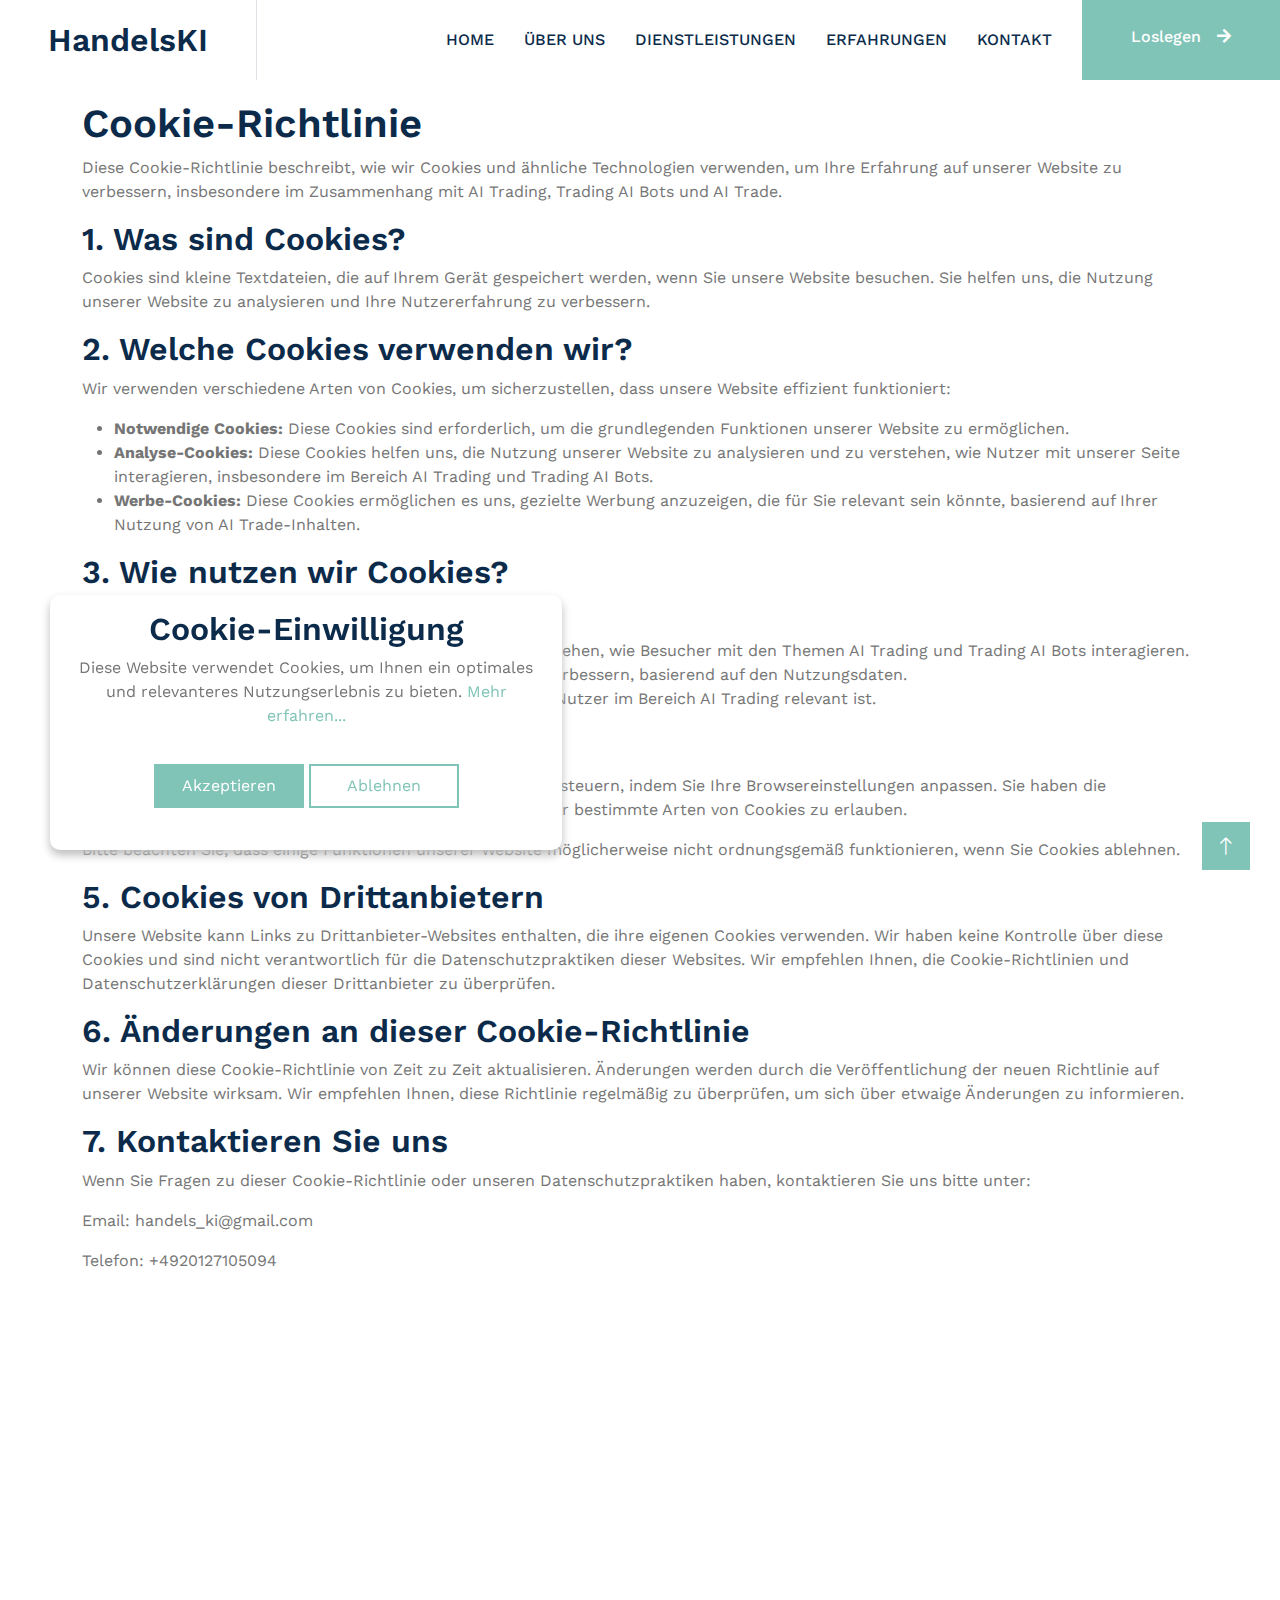
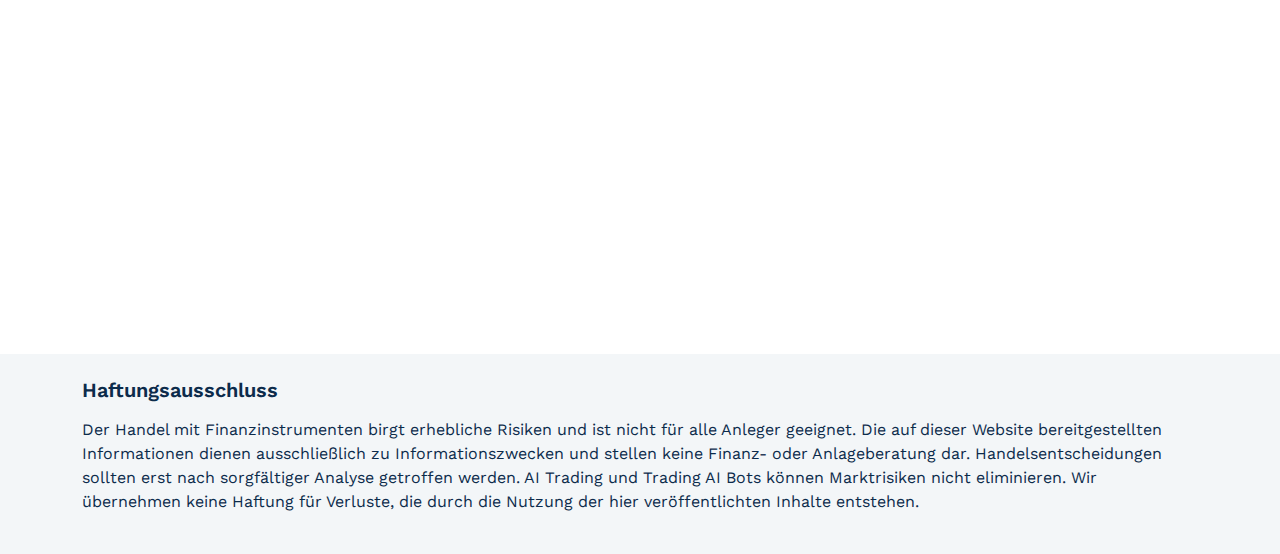
<file: cookie-policy.html>
<!DOCTYPE html>
<html lang="en">
    <head>
        <meta charset="utf-8" />
        <title>HandelsKI</title>
        <meta content="width=device-width, initial-scale=1.0" name="viewport" />
        <meta content="" name="keywords" />
        <meta content="" name="description" />

        <!-- Favicon -->
        <link href="img/favicon.ico" rel="icon" />

        <!-- Google Web Fonts -->
        <link rel="preconnect" href="https://fonts.googleapis.com" />
        <link rel="preconnect" href="https://fonts.gstatic.com" crossorigin />
        <link
            href="https://fonts.googleapis.com/css2?family=Work+Sans:wght@400;500;600;700&display=swap"
            rel="stylesheet"
        />

        <!-- Icon Font Stylesheet -->
        <link
            href="https://cdnjs.cloudflare.com/ajax/libs/font-awesome/5.10.0/css/all.min.css"
            rel="stylesheet"
        />
        <link
            href="https://cdn.jsdelivr.net/npm/bootstrap-icons@1.4.1/font/bootstrap-icons.css"
            rel="stylesheet"
        />

        <!-- Libraries Stylesheet -->
        <link href="lib/animate/animate.min.css" rel="stylesheet" />
        <link
            href="lib/owlcarousel/assets/owl.carousel.min.css"
            rel="stylesheet"
        />

        <!-- Customized Bootstrap Stylesheet -->
        <link href="css/bootstrap.min.css" rel="stylesheet" />

        <!-- Template Stylesheet -->
        <link href="css/style.css" rel="stylesheet" />
    </head>

    <body>
        <!-- Spinner Start -->
        <div
            id="spinner"
            class="show bg-white position-fixed translate-middle w-100 vh-100 top-50 start-50 d-flex align-items-center justify-content-center"
        >
            <div class="spinner-grow text-primary" role="status"></div>
        </div>
        <!-- Spinner End -->

        <!-- Navbar Start -->
        <nav
            class="navbar navbar-expand-lg bg-white navbar-light sticky-top p-0"
        >
            <a
                href="index.html"
                class="navbar-brand d-flex align-items-center border-end px-4 px-lg-5"
            >
                <h2 class="m-0">HandelsKI</h2>
            </a>
            <button
                type="button"
                class="navbar-toggler me-4"
                data-bs-toggle="collapse"
                data-bs-target="#navbarCollapse"
            >
                <span class="navbar-toggler-icon"></span>
            </button>
            <div class="collapse navbar-collapse" id="navbarCollapse">
                <div class="navbar-nav ms-auto p-4 p-lg-0">
                    <a href="index.html" class="nav-item nav-link">Home</a>
                    <a href="index.html#about" class="nav-item nav-link"
                        >Über uns</a
                    >
                    <a href="index.html#service" class="nav-item nav-link"
                        >Dienstleistungen</a
                    >
                    <a href="index.html#testimonial" class="nav-item nav-link"
                        >Erfahrungen</a
                    >
                    <a href="index.html#contact" class="nav-item nav-link"
                        >Kontakt</a
                    >
                </div>
                <a
                    href="index.html#contact"
                    class="btn btn-primary py-4 px-lg-5 d-none d-lg-block"
                    >Loslegen<i class="fa fa-arrow-right ms-3"></i
                ></a>
            </div>
        </nav>
        <!-- Navbar End -->

        <main>
            <article class="container additional-wrapper">
                <div class="page__content" style="padding: 20px 0px">
                    <h1>Cookie-Richtlinie</h1>

                    <p>
                        Diese Cookie-Richtlinie beschreibt, wie wir Cookies und
                        ähnliche Technologien verwenden, um Ihre Erfahrung auf
                        unserer Website zu verbessern, insbesondere im
                        Zusammenhang mit AI Trading, Trading AI Bots und AI
                        Trade.
                    </p>

                    <h2>1. Was sind Cookies?</h2>
                    <p>
                        Cookies sind kleine Textdateien, die auf Ihrem Gerät
                        gespeichert werden, wenn Sie unsere Website besuchen.
                        Sie helfen uns, die Nutzung unserer Website zu
                        analysieren und Ihre Nutzererfahrung zu verbessern.
                    </p>

                    <h2>2. Welche Cookies verwenden wir?</h2>
                    <p>
                        Wir verwenden verschiedene Arten von Cookies, um
                        sicherzustellen, dass unsere Website effizient
                        funktioniert:
                    </p>
                    <ul>
                        <li>
                            <strong>Notwendige Cookies:</strong> Diese Cookies
                            sind erforderlich, um die grundlegenden Funktionen
                            unserer Website zu ermöglichen.
                        </li>
                        <li>
                            <strong>Analyse-Cookies:</strong> Diese Cookies
                            helfen uns, die Nutzung unserer Website zu
                            analysieren und zu verstehen, wie Nutzer mit unserer
                            Seite interagieren, insbesondere im Bereich AI
                            Trading und Trading AI Bots.
                        </li>
                        <li>
                            <strong>Werbe-Cookies:</strong> Diese Cookies
                            ermöglichen es uns, gezielte Werbung anzuzeigen, die
                            für Sie relevant sein könnte, basierend auf Ihrer
                            Nutzung von AI Trade-Inhalten.
                        </li>
                    </ul>

                    <h2>3. Wie nutzen wir Cookies?</h2>
                    <p>Wir verwenden Cookies, um:</p>
                    <ul>
                        <li>
                            Die Nutzung unserer Website zu analysieren und zu
                            verstehen, wie Besucher mit den Themen AI Trading
                            und Trading AI Bots interagieren.
                        </li>
                        <li>
                            Unsere Website und Dienste zu personalisieren und zu
                            verbessern, basierend auf den Nutzungsdaten.
                        </li>
                        <li>
                            Gezielte Werbung anzubieten, die für die Interessen
                            der Nutzer im Bereich AI Trading relevant ist.
                        </li>
                    </ul>

                    <h2>4. Ihre Kontrolle über Cookies</h2>
                    <p>
                        Sie können die Verwendung von Cookies auf unserer
                        Website steuern, indem Sie Ihre Browsereinstellungen
                        anpassen. Sie haben die Möglichkeit, alle Cookies zu
                        akzeptieren, abzulehnen oder nur bestimmte Arten von
                        Cookies zu erlauben.
                    </p>
                    <p>
                        Bitte beachten Sie, dass einige Funktionen unserer
                        Website möglicherweise nicht ordnungsgemäß
                        funktionieren, wenn Sie Cookies ablehnen.
                    </p>

                    <h2>5. Cookies von Drittanbietern</h2>
                    <p>
                        Unsere Website kann Links zu Drittanbieter-Websites
                        enthalten, die ihre eigenen Cookies verwenden. Wir haben
                        keine Kontrolle über diese Cookies und sind nicht
                        verantwortlich für die Datenschutzpraktiken dieser
                        Websites. Wir empfehlen Ihnen, die Cookie-Richtlinien
                        und Datenschutzerklärungen dieser Drittanbieter zu
                        überprüfen.
                    </p>

                    <h2>6. Änderungen an dieser Cookie-Richtlinie</h2>
                    <p>
                        Wir können diese Cookie-Richtlinie von Zeit zu Zeit
                        aktualisieren. Änderungen werden durch die
                        Veröffentlichung der neuen Richtlinie auf unserer
                        Website wirksam. Wir empfehlen Ihnen, diese Richtlinie
                        regelmäßig zu überprüfen, um sich über etwaige
                        Änderungen zu informieren.
                    </p>

                    <h2>7. Kontaktieren Sie uns</h2>
                    <p>
                        Wenn Sie Fragen zu dieser Cookie-Richtlinie oder unseren
                        Datenschutzpraktiken haben, kontaktieren Sie uns bitte
                        unter:
                    </p>
                    <p>Email: handels_ki@gmail.com</p>
                    <p>Telefon: +4920127105094</p>
                </div>
            </article>
        </main>

        <!-- Footer Start -->
        <div
            class="container-fluid bg-dark text-light footer my-6 mb-0 py-6 wow fadeIn"
            data-wow-delay="0.1s"
        >
            <div class="container">
                <div class="row g-5">
                    <div class="col-lg-3 col-md-6">
                        <h4 class="text-light mb-4">HandelsKI</h4>
                        <p>
                            Vielen Dank für Ihren Besuch auf unserer Website!
                            Wir sind darauf spezialisiert, Ihnen die neuesten
                            Nachrichten und Analysen zu AI Trading und Trading
                            AI Bots bereitzustellen. Bleiben Sie informiert mit
                            unseren Marktanalysen und lassen Sie sich von
                            unseren Expertenmeinungen inspirieren.
                        </p>
                    </div>
                    <div class="col-lg-3 col-md-6">
                        <h4 class="text-white mb-4">Kontakt</h4>
                        <p class="mb-2">
                            <i class="fa fa-map-marker-alt me-3"></i>
                            Holunderweg 29, 45133 Essen, Deutschland
                        </p>
                        <p class="mb-2">
                            <i class="fa fa-phone-alt me-3"></i>
                            +4920127105094
                        </p>
                        <p class="mb-2">
                            <i class="fa fa-envelope me-3"></i>
                            handels_ki@gmail.com
                        </p>
                    </div>
                    <div class="col-lg-3 col-md-6">
                        <h4 class="text-light mb-4">Schnellzugriff</h4>
                        <a class="btn btn-link" href="index.html">Startseite</a>
                        <a class="btn btn-link" href="index.html#about"
                            >Über Uns</a
                        >
                        <a class="btn btn-link" href="index.html#contact"
                            >Kontakt</a
                        >
                        <a class="btn btn-link" href="index.html#service"
                            >Unsere Services</a
                        >
                        <a class="btn btn-link" href="index.html#testimonial"
                            >Erfahrungsberichte</a
                        >
                    </div>
                    <div class="col-lg-3 col-md-6">
                        <h4 class="text-light mb-4">Rechtliches</h4>
                        <a class="btn btn-link" href="index.html#about"
                            >Über Uns</a
                        >
                        <a class="btn btn-link" href="index.html#contact"
                            >Kontakt</a
                        >
                        <a class="btn btn-link" href="terms-of-use.html"
                            >Nutzungsbedingungen</a
                        >
                        <a class="btn btn-link" href="privacy-policy.html"
                            >Datenschutz</a
                        >
                        <a class="btn btn-link" href="cookie-policy.html"
                            >Cookie-Richtlinie</a
                        >
                    </div>
                </div>
            </div>
        </div>
        <!-- Footer End -->

        <!-- Disclaimer Start -->
        <div class="container-fluid bg-light text-dark py-4">
            <div class="container">
                <h5 class="text-dark mb-3">Haftungsausschluss</h5>
                <p>
                    Der Handel mit Finanzinstrumenten birgt erhebliche Risiken
                    und ist nicht für alle Anleger geeignet. Die auf dieser
                    Website bereitgestellten Informationen dienen ausschließlich
                    zu Informationszwecken und stellen keine Finanz- oder
                    Anlageberatung dar. Handelsentscheidungen sollten erst nach
                    sorgfältiger Analyse getroffen werden. AI Trading und
                    Trading AI Bots können Marktrisiken nicht eliminieren. Wir
                    übernehmen keine Haftung für Verluste, die durch die Nutzung
                    der hier veröffentlichten Inhalte entstehen.
                </p>
            </div>
        </div>
        <!-- Disclaimer End -->

        <!-- Back to Top -->
        <a href="#" class="btn btn-lg btn-primary btn-lg-square back-to-top"
            ><i class="bi bi-arrow-up"></i
        ></a>

        <!-- Cookie banner -->
        <div class="cookie-wrapper show">
            <div>
                <i class="bx bx-cookie"></i>
                <h2 style="text-align: center">Cookie-Einwilligung</h2>
            </div>

            <div class="data">
                <p>
                    Diese Website verwendet Cookies, um Ihnen ein optimales und
                    relevanteres Nutzungserlebnis zu bieten.
                    <a href="cookie-policy.html">Mehr erfahren...</a>
                </p>
            </div>

            <div class="buttons">
                <button class="cookie-button" id="acceptBtn">
                    Akzeptieren
                </button>
                <button class="cookie-button" id="declineBtn">Ablehnen</button>
            </div>
        </div>
        <!-- End Cookie banner -->

        <!-- JavaScript Libraries -->
        <script src="https://code.jquery.com/jquery-3.4.1.min.js"></script>
        <script src="https://cdn.jsdelivr.net/npm/bootstrap@5.0.0/dist/js/bootstrap.bundle.min.js"></script>
        <script src="lib/wow/wow.min.js"></script>
        <script src="lib/easing/easing.min.js"></script>
        <script src="lib/waypoints/waypoints.min.js"></script>
        <script src="lib/owlcarousel/owl.carousel.min.js"></script>

        <!-- Template Javascript -->
        <script src="js/main.js"></script>
        <script src="js/cookiebanner.js"></script>
    </body>
</html>
</file>
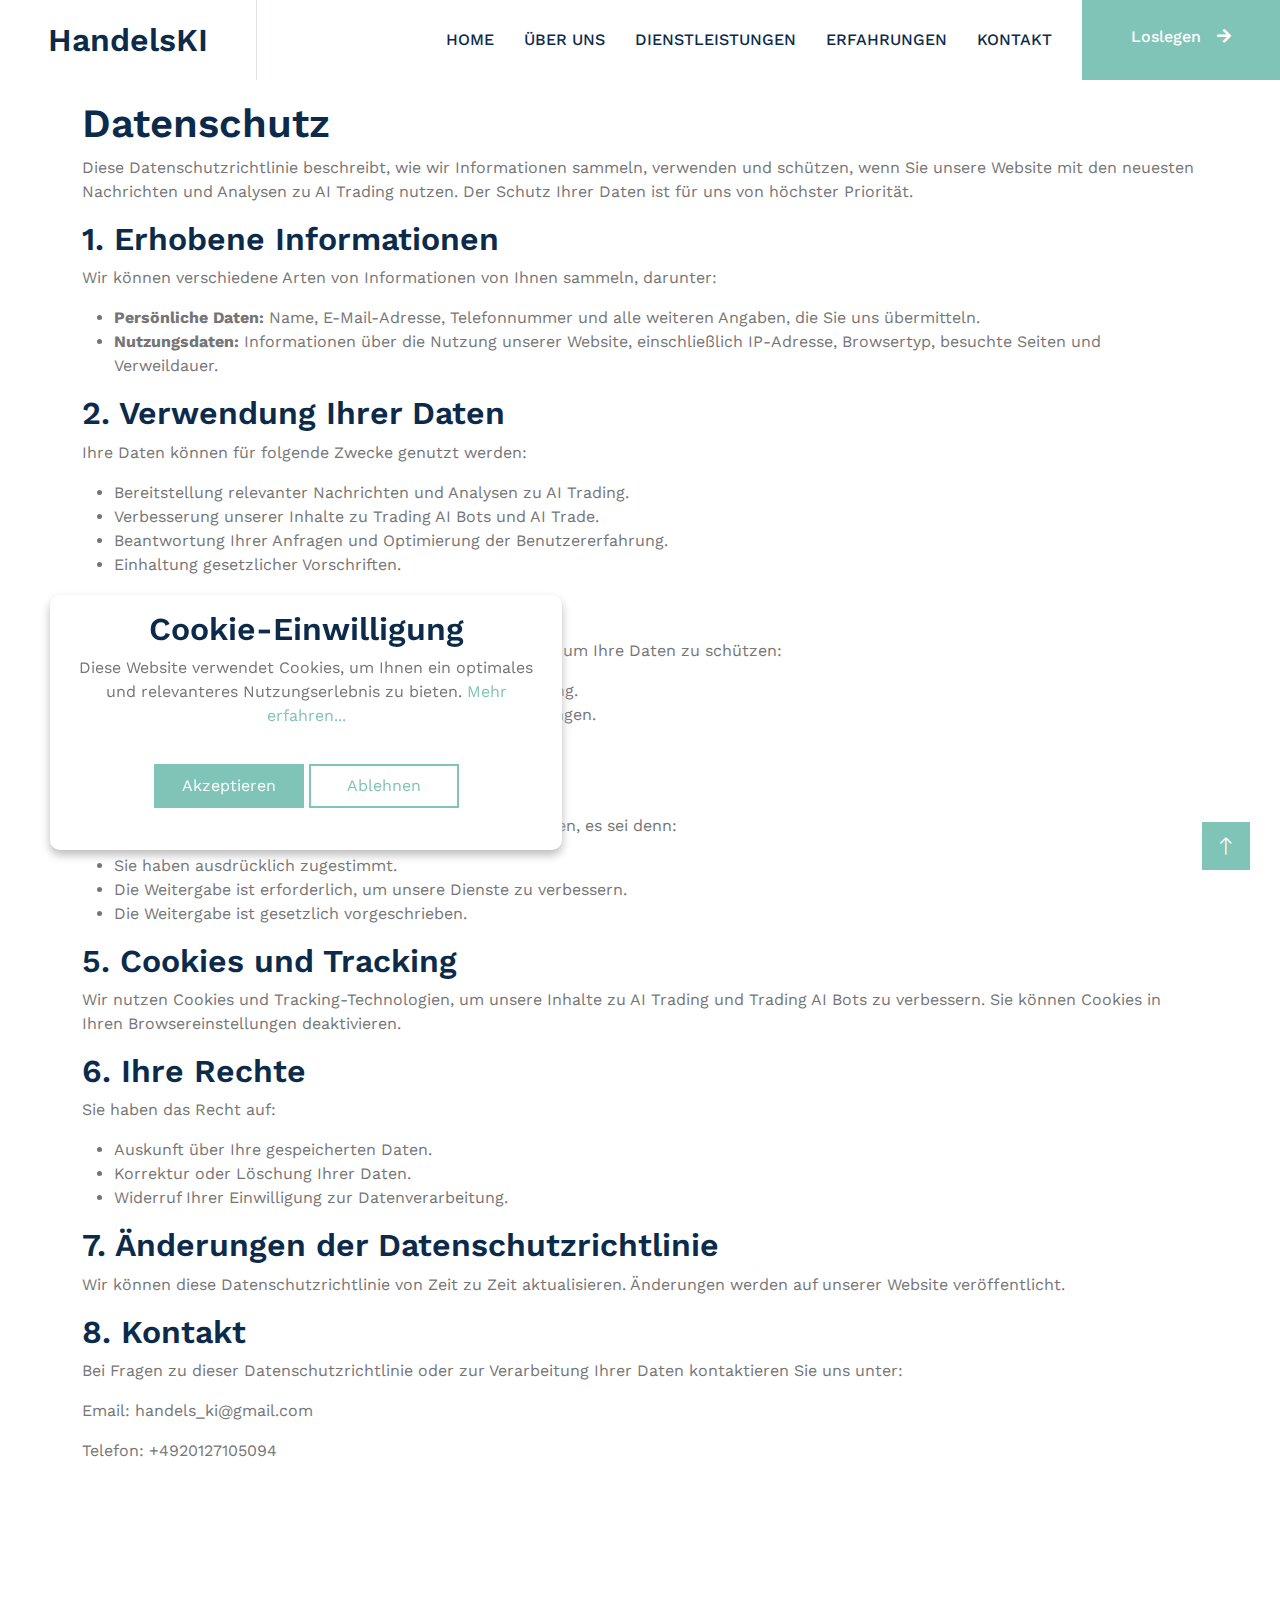
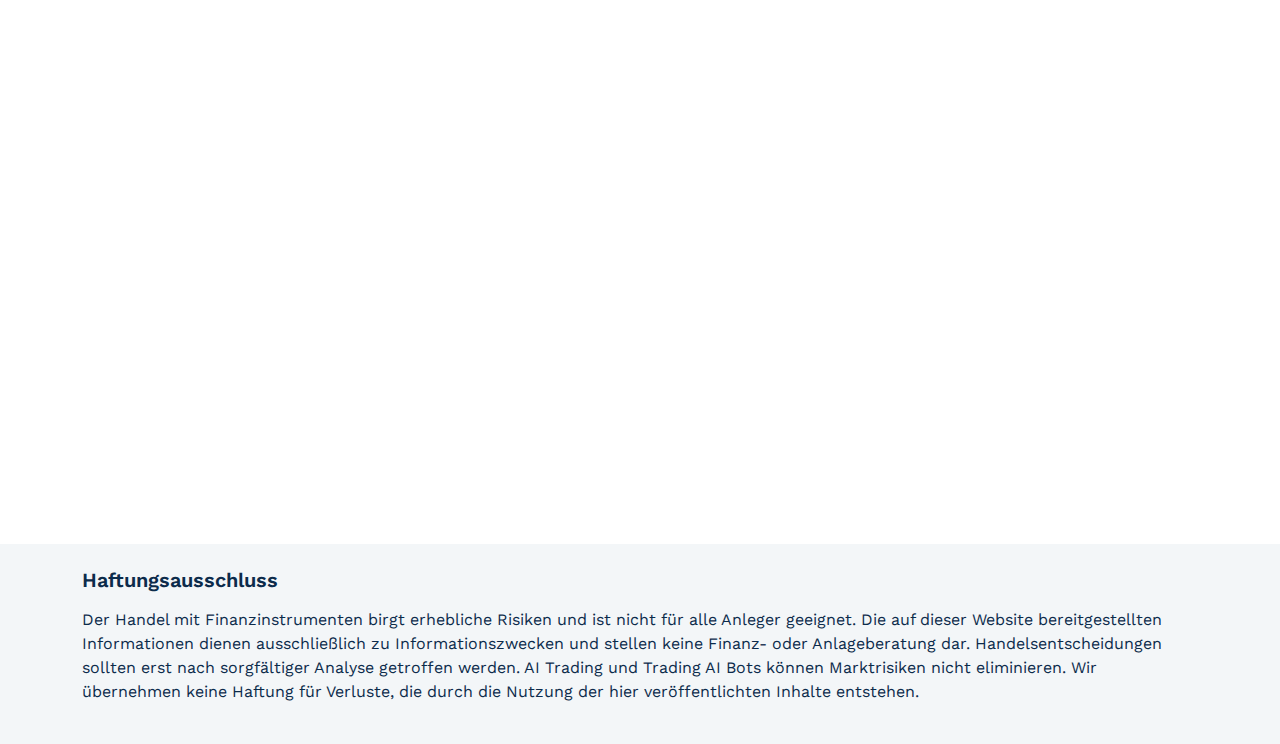
<file: privacy-policy.html>
<!DOCTYPE html>
<html lang="en">
    <head>
        <meta charset="utf-8" />
        <title>HandelsKI</title>
        <meta content="width=device-width, initial-scale=1.0" name="viewport" />
        <meta content="" name="keywords" />
        <meta content="" name="description" />

        <!-- Favicon -->
        <link href="img/favicon.ico" rel="icon" />

        <!-- Google Web Fonts -->
        <link rel="preconnect" href="https://fonts.googleapis.com" />
        <link rel="preconnect" href="https://fonts.gstatic.com" crossorigin />
        <link
            href="https://fonts.googleapis.com/css2?family=Work+Sans:wght@400;500;600;700&display=swap"
            rel="stylesheet"
        />

        <!-- Icon Font Stylesheet -->
        <link
            href="https://cdnjs.cloudflare.com/ajax/libs/font-awesome/5.10.0/css/all.min.css"
            rel="stylesheet"
        />
        <link
            href="https://cdn.jsdelivr.net/npm/bootstrap-icons@1.4.1/font/bootstrap-icons.css"
            rel="stylesheet"
        />

        <!-- Libraries Stylesheet -->
        <link href="lib/animate/animate.min.css" rel="stylesheet" />
        <link
            href="lib/owlcarousel/assets/owl.carousel.min.css"
            rel="stylesheet"
        />

        <!-- Customized Bootstrap Stylesheet -->
        <link href="css/bootstrap.min.css" rel="stylesheet" />

        <!-- Template Stylesheet -->
        <link href="css/style.css" rel="stylesheet" />
    </head>

    <body>
        <!-- Spinner Start -->
        <div
            id="spinner"
            class="show bg-white position-fixed translate-middle w-100 vh-100 top-50 start-50 d-flex align-items-center justify-content-center"
        >
            <div class="spinner-grow text-primary" role="status"></div>
        </div>
        <!-- Spinner End -->

        <!-- Navbar Start -->
        <nav
            class="navbar navbar-expand-lg bg-white navbar-light sticky-top p-0"
        >
            <a
                href="index.html"
                class="navbar-brand d-flex align-items-center border-end px-4 px-lg-5"
            >
                <h2 class="m-0">HandelsKI</h2>
            </a>
            <button
                type="button"
                class="navbar-toggler me-4"
                data-bs-toggle="collapse"
                data-bs-target="#navbarCollapse"
            >
                <span class="navbar-toggler-icon"></span>
            </button>
            <div class="collapse navbar-collapse" id="navbarCollapse">
                <div class="navbar-nav ms-auto p-4 p-lg-0">
                    <a href="index.html" class="nav-item nav-link">Home</a>
                    <a href="index.html#about" class="nav-item nav-link"
                        >Über uns</a
                    >
                    <a href="index.html#service" class="nav-item nav-link"
                        >Dienstleistungen</a
                    >
                    <a href="index.html#testimonial" class="nav-item nav-link"
                        >Erfahrungen</a
                    >
                    <a href="index.html#contact" class="nav-item nav-link"
                        >Kontakt</a
                    >
                </div>
                <a
                    href="index.html#contact"
                    class="btn btn-primary py-4 px-lg-5 d-none d-lg-block"
                    >Loslegen<i class="fa fa-arrow-right ms-3"></i
                ></a>
            </div>
        </nav>
        <!-- Navbar End -->

        <main>
            <article class="container additional-wrapper">
                <div class="page__content" style="padding: 20px 0px">
                    <h1>Datenschutz</h1>

                    <p>
                        Diese Datenschutzrichtlinie beschreibt, wie wir
                        Informationen sammeln, verwenden und schützen, wenn Sie
                        unsere Website mit den neuesten Nachrichten und Analysen
                        zu AI Trading nutzen. Der Schutz Ihrer Daten ist für uns
                        von höchster Priorität.
                    </p>

                    <h2>1. Erhobene Informationen</h2>
                    <p>
                        Wir können verschiedene Arten von Informationen von
                        Ihnen sammeln, darunter:
                    </p>
                    <ul>
                        <li>
                            <strong>Persönliche Daten:</strong> Name,
                            E-Mail-Adresse, Telefonnummer und alle weiteren
                            Angaben, die Sie uns übermitteln.
                        </li>
                        <li>
                            <strong>Nutzungsdaten:</strong> Informationen über
                            die Nutzung unserer Website, einschließlich
                            IP-Adresse, Browsertyp, besuchte Seiten und
                            Verweildauer.
                        </li>
                    </ul>

                    <h2>2. Verwendung Ihrer Daten</h2>
                    <p>Ihre Daten können für folgende Zwecke genutzt werden:</p>
                    <ul>
                        <li>
                            Bereitstellung relevanter Nachrichten und Analysen
                            zu AI Trading.
                        </li>
                        <li>
                            Verbesserung unserer Inhalte zu Trading AI Bots und
                            AI Trade.
                        </li>
                        <li>
                            Beantwortung Ihrer Anfragen und Optimierung der
                            Benutzererfahrung.
                        </li>
                        <li>Einhaltung gesetzlicher Vorschriften.</li>
                    </ul>

                    <h2>3. Schutzmaßnahmen</h2>
                    <p>
                        Wir setzen technische und organisatorische Maßnahmen
                        ein, um Ihre Daten zu schützen:
                    </p>
                    <ul>
                        <li>
                            Verschlüsselung sensibler Daten während der
                            Übertragung.
                        </li>
                        <li>
                            Regelmäßige Sicherheitsüberprüfungen und
                            Aktualisierungen.
                        </li>
                        <li>
                            Zugriffsbeschränkungen für sensible Informationen.
                        </li>
                    </ul>

                    <h2>4. Weitergabe von Daten</h2>
                    <p>
                        Ihre Daten werden nicht verkauft oder an Dritte
                        weitergegeben, es sei denn:
                    </p>
                    <ul>
                        <li>Sie haben ausdrücklich zugestimmt.</li>
                        <li>
                            Die Weitergabe ist erforderlich, um unsere Dienste
                            zu verbessern.
                        </li>
                        <li>Die Weitergabe ist gesetzlich vorgeschrieben.</li>
                    </ul>

                    <h2>5. Cookies und Tracking</h2>
                    <p>
                        Wir nutzen Cookies und Tracking-Technologien, um unsere
                        Inhalte zu AI Trading und Trading AI Bots zu verbessern.
                        Sie können Cookies in Ihren Browsereinstellungen
                        deaktivieren.
                    </p>

                    <h2>6. Ihre Rechte</h2>
                    <p>Sie haben das Recht auf:</p>
                    <ul>
                        <li>Auskunft über Ihre gespeicherten Daten.</li>
                        <li>Korrektur oder Löschung Ihrer Daten.</li>
                        <li>
                            Widerruf Ihrer Einwilligung zur Datenverarbeitung.
                        </li>
                    </ul>

                    <h2>7. Änderungen der Datenschutzrichtlinie</h2>
                    <p>
                        Wir können diese Datenschutzrichtlinie von Zeit zu Zeit
                        aktualisieren. Änderungen werden auf unserer Website
                        veröffentlicht.
                    </p>

                    <h2>8. Kontakt</h2>
                    <p>
                        Bei Fragen zu dieser Datenschutzrichtlinie oder zur
                        Verarbeitung Ihrer Daten kontaktieren Sie uns unter:
                    </p>
                    <p>Email: handels_ki@gmail.com</p>
                    <p>Telefon: +4920127105094</p>
                </div>
            </article>
        </main>

        <!-- Footer Start -->
        <div
            class="container-fluid bg-dark text-light footer my-6 mb-0 py-6 wow fadeIn"
            data-wow-delay="0.1s"
        >
            <div class="container">
                <div class="row g-5">
                    <div class="col-lg-3 col-md-6">
                        <h4 class="text-light mb-4">HandelsKI</h4>
                        <p>
                            Vielen Dank für Ihren Besuch auf unserer Website!
                            Wir sind darauf spezialisiert, Ihnen die neuesten
                            Nachrichten und Analysen zu AI Trading und Trading
                            AI Bots bereitzustellen. Bleiben Sie informiert mit
                            unseren Marktanalysen und lassen Sie sich von
                            unseren Expertenmeinungen inspirieren.
                        </p>
                    </div>
                    <div class="col-lg-3 col-md-6">
                        <h4 class="text-white mb-4">Kontakt</h4>
                        <p class="mb-2">
                            <i class="fa fa-map-marker-alt me-3"></i>
                            Holunderweg 29, 45133 Essen, Deutschland
                        </p>
                        <p class="mb-2">
                            <i class="fa fa-phone-alt me-3"></i>
                            +4920127105094
                        </p>
                        <p class="mb-2">
                            <i class="fa fa-envelope me-3"></i>
                            handels_ki@gmail.com
                        </p>
                    </div>
                    <div class="col-lg-3 col-md-6">
                        <h4 class="text-light mb-4">Schnellzugriff</h4>
                        <a class="btn btn-link" href="index.html">Startseite</a>
                        <a class="btn btn-link" href="index.html#about"
                            >Über Uns</a
                        >
                        <a class="btn btn-link" href="index.html#contact"
                            >Kontakt</a
                        >
                        <a class="btn btn-link" href="index.html#service"
                            >Unsere Services</a
                        >
                        <a class="btn btn-link" href="index.html#testimonial"
                            >Erfahrungsberichte</a
                        >
                    </div>
                    <div class="col-lg-3 col-md-6">
                        <h4 class="text-light mb-4">Rechtliches</h4>
                        <a class="btn btn-link" href="index.html#about"
                            >Über Uns</a
                        >
                        <a class="btn btn-link" href="index.html#contact"
                            >Kontakt</a
                        >
                        <a class="btn btn-link" href="terms-of-use.html"
                            >Nutzungsbedingungen</a
                        >
                        <a class="btn btn-link" href="privacy-policy.html"
                            >Datenschutz</a
                        >
                        <a class="btn btn-link" href="cookie-policy.html"
                            >Cookie-Richtlinie</a
                        >
                    </div>
                </div>
            </div>
        </div>
        <!-- Footer End -->

        <!-- Disclaimer Start -->
        <div class="container-fluid bg-light text-dark py-4">
            <div class="container">
                <h5 class="text-dark mb-3">Haftungsausschluss</h5>
                <p>
                    Der Handel mit Finanzinstrumenten birgt erhebliche Risiken
                    und ist nicht für alle Anleger geeignet. Die auf dieser
                    Website bereitgestellten Informationen dienen ausschließlich
                    zu Informationszwecken und stellen keine Finanz- oder
                    Anlageberatung dar. Handelsentscheidungen sollten erst nach
                    sorgfältiger Analyse getroffen werden. AI Trading und
                    Trading AI Bots können Marktrisiken nicht eliminieren. Wir
                    übernehmen keine Haftung für Verluste, die durch die Nutzung
                    der hier veröffentlichten Inhalte entstehen.
                </p>
            </div>
        </div>
        <!-- Disclaimer End -->

        <!-- Back to Top -->
        <a href="#" class="btn btn-lg btn-primary btn-lg-square back-to-top"
            ><i class="bi bi-arrow-up"></i
        ></a>

        <!-- Cookie banner -->
        <div class="cookie-wrapper show">
            <div>
                <i class="bx bx-cookie"></i>
                <h2 style="text-align: center">Cookie-Einwilligung</h2>
            </div>

            <div class="data">
                <p>
                    Diese Website verwendet Cookies, um Ihnen ein optimales und
                    relevanteres Nutzungserlebnis zu bieten.
                    <a href="cookie-policy.html">Mehr erfahren...</a>
                </p>
            </div>

            <div class="buttons">
                <button class="cookie-button" id="acceptBtn">
                    Akzeptieren
                </button>
                <button class="cookie-button" id="declineBtn">Ablehnen</button>
            </div>
        </div>
        <!-- End Cookie banner -->

        <!-- JavaScript Libraries -->
        <script src="https://code.jquery.com/jquery-3.4.1.min.js"></script>
        <script src="https://cdn.jsdelivr.net/npm/bootstrap@5.0.0/dist/js/bootstrap.bundle.min.js"></script>
        <script src="lib/wow/wow.min.js"></script>
        <script src="lib/easing/easing.min.js"></script>
        <script src="lib/waypoints/waypoints.min.js"></script>
        <script src="lib/owlcarousel/owl.carousel.min.js"></script>

        <!-- Template Javascript -->
        <script src="js/main.js"></script>
        <script src="js/cookiebanner.js"></script>
    </body>
</html>
</file>
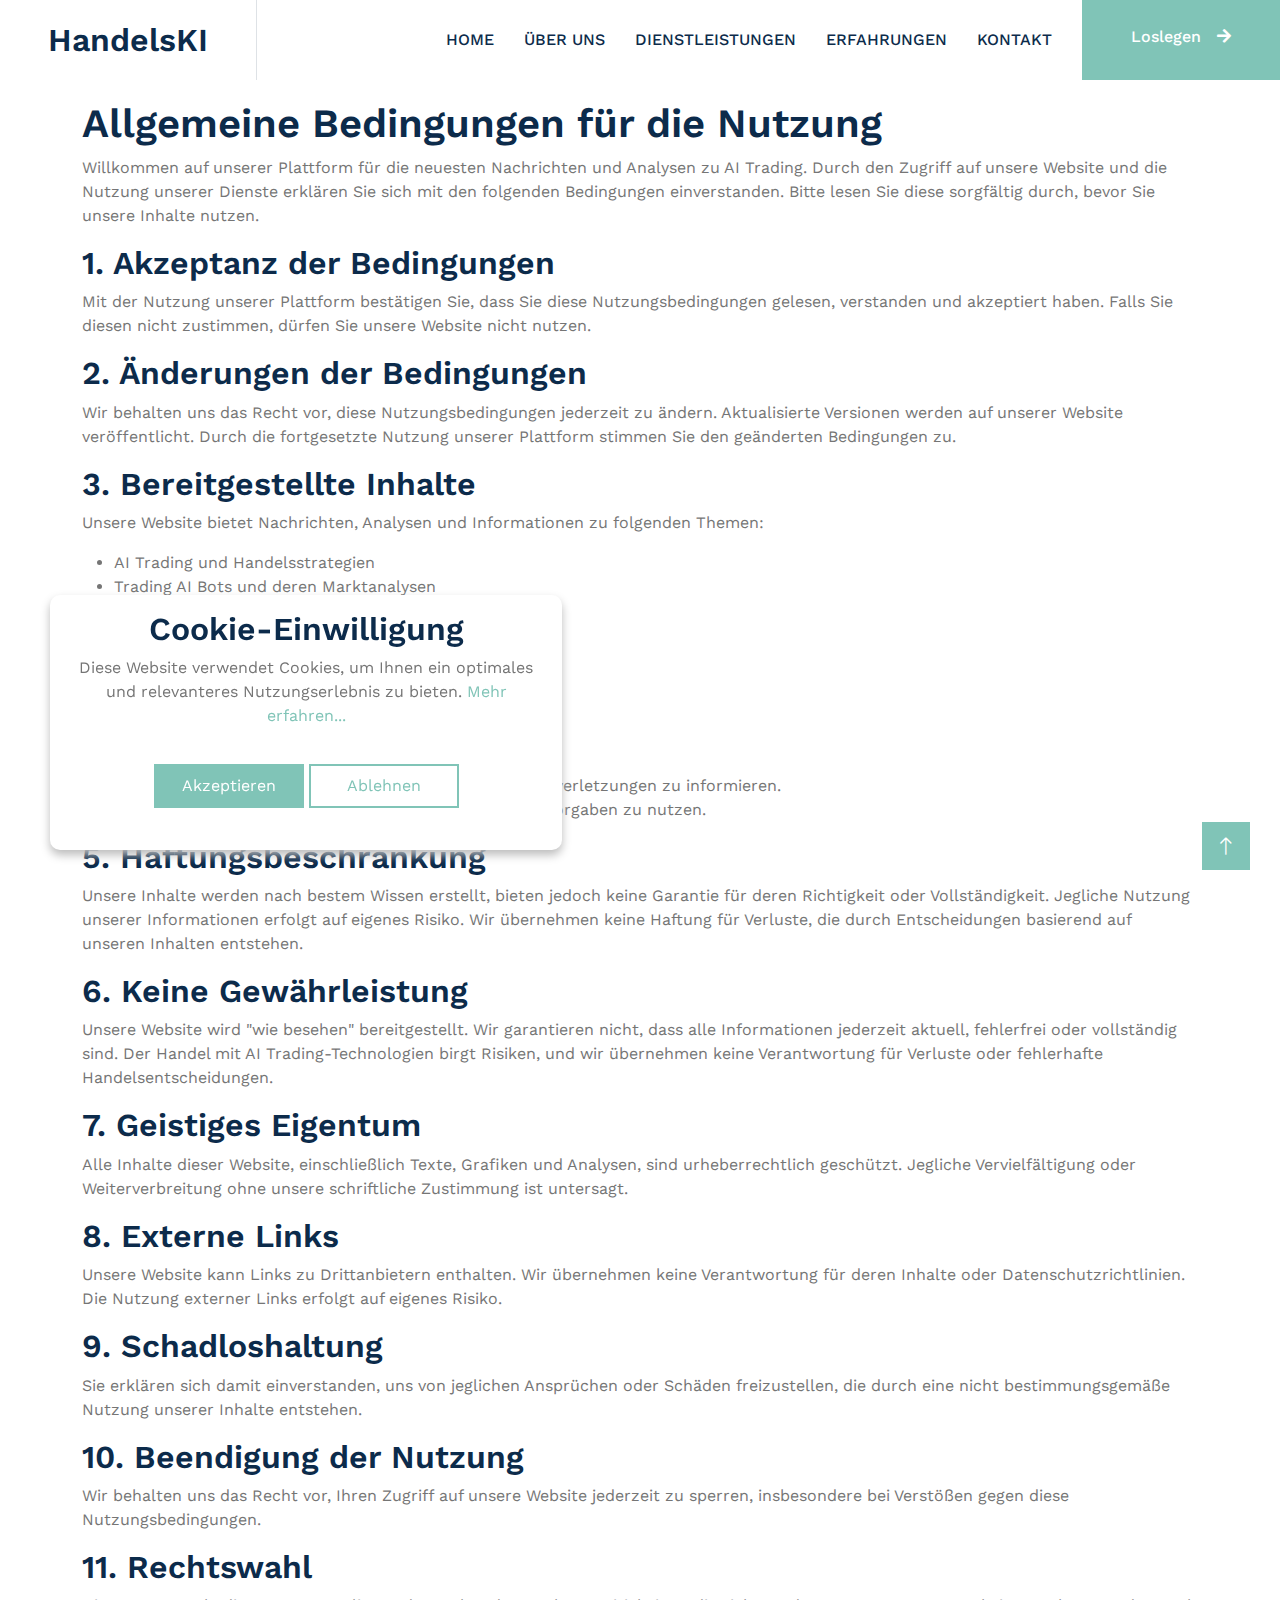
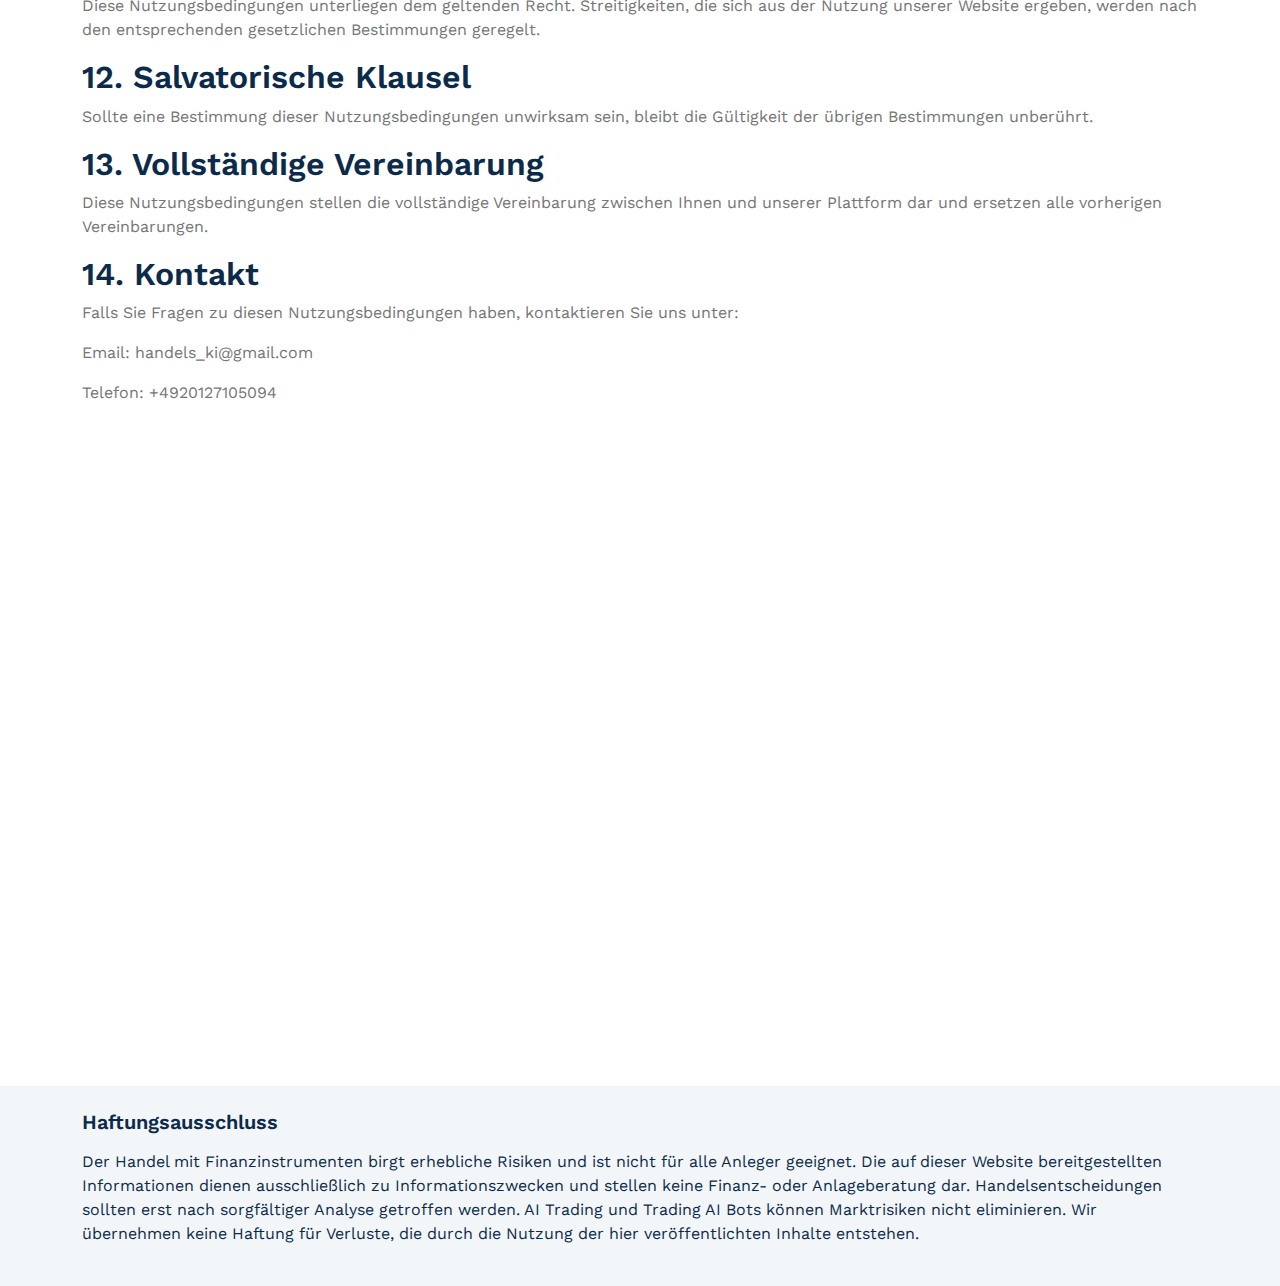
<file: terms-of-use.html>
<!DOCTYPE html>
<html lang="en">
    <head>
        <meta charset="utf-8" />
        <title>HandelsKI</title>
        <meta content="width=device-width, initial-scale=1.0" name="viewport" />
        <meta content="" name="keywords" />
        <meta content="" name="description" />

        <!-- Favicon -->
        <link href="img/favicon.ico" rel="icon" />

        <!-- Google Web Fonts -->
        <link rel="preconnect" href="https://fonts.googleapis.com" />
        <link rel="preconnect" href="https://fonts.gstatic.com" crossorigin />
        <link
            href="https://fonts.googleapis.com/css2?family=Work+Sans:wght@400;500;600;700&display=swap"
            rel="stylesheet"
        />

        <!-- Icon Font Stylesheet -->
        <link
            href="https://cdnjs.cloudflare.com/ajax/libs/font-awesome/5.10.0/css/all.min.css"
            rel="stylesheet"
        />
        <link
            href="https://cdn.jsdelivr.net/npm/bootstrap-icons@1.4.1/font/bootstrap-icons.css"
            rel="stylesheet"
        />

        <!-- Libraries Stylesheet -->
        <link href="lib/animate/animate.min.css" rel="stylesheet" />
        <link
            href="lib/owlcarousel/assets/owl.carousel.min.css"
            rel="stylesheet"
        />

        <!-- Customized Bootstrap Stylesheet -->
        <link href="css/bootstrap.min.css" rel="stylesheet" />

        <!-- Template Stylesheet -->
        <link href="css/style.css" rel="stylesheet" />
    </head>

    <body>
        <!-- Spinner Start -->
        <div
            id="spinner"
            class="show bg-white position-fixed translate-middle w-100 vh-100 top-50 start-50 d-flex align-items-center justify-content-center"
        >
            <div class="spinner-grow text-primary" role="status"></div>
        </div>
        <!-- Spinner End -->

        <!-- Navbar Start -->
        <nav
            class="navbar navbar-expand-lg bg-white navbar-light sticky-top p-0"
        >
            <a
                href="index.html"
                class="navbar-brand d-flex align-items-center border-end px-4 px-lg-5"
            >
                <h2 class="m-0">HandelsKI</h2>
            </a>
            <button
                type="button"
                class="navbar-toggler me-4"
                data-bs-toggle="collapse"
                data-bs-target="#navbarCollapse"
            >
                <span class="navbar-toggler-icon"></span>
            </button>
            <div class="collapse navbar-collapse" id="navbarCollapse">
                <div class="navbar-nav ms-auto p-4 p-lg-0">
                    <a href="index.html" class="nav-item nav-link">Home</a>
                    <a href="index.html#about" class="nav-item nav-link"
                        >Über uns</a
                    >
                    <a href="index.html#service" class="nav-item nav-link"
                        >Dienstleistungen</a
                    >
                    <a href="index.html#testimonial" class="nav-item nav-link"
                        >Erfahrungen</a
                    >
                    <a href="index.html#contact" class="nav-item nav-link"
                        >Kontakt</a
                    >
                </div>
                <a
                    href="index.html#contact"
                    class="btn btn-primary py-4 px-lg-5 d-none d-lg-block"
                    >Loslegen<i class="fa fa-arrow-right ms-3"></i
                ></a>
            </div>
        </nav>
        <!-- Navbar End -->

        <main>
            <article class="container additional-wrapper">
                <div class="page__content" style="padding: 20px 0px">
                    <h1>Allgemeine Bedingungen für die Nutzung</h1>

                    <p>
                        Willkommen auf unserer Plattform für die neuesten
                        Nachrichten und Analysen zu AI Trading. Durch den
                        Zugriff auf unsere Website und die Nutzung unserer
                        Dienste erklären Sie sich mit den folgenden Bedingungen
                        einverstanden. Bitte lesen Sie diese sorgfältig durch,
                        bevor Sie unsere Inhalte nutzen.
                    </p>

                    <h2>1. Akzeptanz der Bedingungen</h2>
                    <p>
                        Mit der Nutzung unserer Plattform bestätigen Sie, dass
                        Sie diese Nutzungsbedingungen gelesen, verstanden und
                        akzeptiert haben. Falls Sie diesen nicht zustimmen,
                        dürfen Sie unsere Website nicht nutzen.
                    </p>

                    <h2>2. Änderungen der Bedingungen</h2>
                    <p>
                        Wir behalten uns das Recht vor, diese
                        Nutzungsbedingungen jederzeit zu ändern. Aktualisierte
                        Versionen werden auf unserer Website veröffentlicht.
                        Durch die fortgesetzte Nutzung unserer Plattform stimmen
                        Sie den geänderten Bedingungen zu.
                    </p>

                    <h2>3. Bereitgestellte Inhalte</h2>
                    <p>
                        Unsere Website bietet Nachrichten, Analysen und
                        Informationen zu folgenden Themen:
                    </p>
                    <ul>
                        <li>AI Trading und Handelsstrategien</li>
                        <li>Trading AI Bots und deren Marktanalysen</li>
                        <li>Entwicklungen und Trends im AI Trade</li>
                    </ul>

                    <h2>4. Nutzerverantwortung</h2>
                    <p>Als Nutzer unserer Plattform verpflichten Sie sich:</p>
                    <ul>
                        <li>Nur korrekte und aktuelle Angaben zu machen.</li>
                        <li>Ihre Zugangsdaten sicher aufzubewahren.</li>
                        <li>
                            Uns sofort über verdächtige Aktivitäten oder
                            Sicherheitsverletzungen zu informieren.
                        </li>
                        <li>
                            Die Inhalte ausschließlich im Rahmen der
                            gesetzlichen Vorgaben zu nutzen.
                        </li>
                    </ul>

                    <h2>5. Haftungsbeschränkung</h2>
                    <p>
                        Unsere Inhalte werden nach bestem Wissen erstellt,
                        bieten jedoch keine Garantie für deren Richtigkeit oder
                        Vollständigkeit. Jegliche Nutzung unserer Informationen
                        erfolgt auf eigenes Risiko. Wir übernehmen keine Haftung
                        für Verluste, die durch Entscheidungen basierend auf
                        unseren Inhalten entstehen.
                    </p>

                    <h2>6. Keine Gewährleistung</h2>
                    <p>
                        Unsere Website wird "wie besehen" bereitgestellt. Wir
                        garantieren nicht, dass alle Informationen jederzeit
                        aktuell, fehlerfrei oder vollständig sind. Der Handel
                        mit AI Trading-Technologien birgt Risiken, und wir
                        übernehmen keine Verantwortung für Verluste oder
                        fehlerhafte Handelsentscheidungen.
                    </p>

                    <h2>7. Geistiges Eigentum</h2>
                    <p>
                        Alle Inhalte dieser Website, einschließlich Texte,
                        Grafiken und Analysen, sind urheberrechtlich geschützt.
                        Jegliche Vervielfältigung oder Weiterverbreitung ohne
                        unsere schriftliche Zustimmung ist untersagt.
                    </p>

                    <h2>8. Externe Links</h2>
                    <p>
                        Unsere Website kann Links zu Drittanbietern enthalten.
                        Wir übernehmen keine Verantwortung für deren Inhalte
                        oder Datenschutzrichtlinien. Die Nutzung externer Links
                        erfolgt auf eigenes Risiko.
                    </p>

                    <h2>9. Schadloshaltung</h2>
                    <p>
                        Sie erklären sich damit einverstanden, uns von jeglichen
                        Ansprüchen oder Schäden freizustellen, die durch eine
                        nicht bestimmungsgemäße Nutzung unserer Inhalte
                        entstehen.
                    </p>

                    <h2>10. Beendigung der Nutzung</h2>
                    <p>
                        Wir behalten uns das Recht vor, Ihren Zugriff auf unsere
                        Website jederzeit zu sperren, insbesondere bei Verstößen
                        gegen diese Nutzungsbedingungen.
                    </p>

                    <h2>11. Rechtswahl</h2>
                    <p>
                        Diese Nutzungsbedingungen unterliegen dem geltenden
                        Recht. Streitigkeiten, die sich aus der Nutzung unserer
                        Website ergeben, werden nach den entsprechenden
                        gesetzlichen Bestimmungen geregelt.
                    </p>

                    <h2>12. Salvatorische Klausel</h2>
                    <p>
                        Sollte eine Bestimmung dieser Nutzungsbedingungen
                        unwirksam sein, bleibt die Gültigkeit der übrigen
                        Bestimmungen unberührt.
                    </p>

                    <h2>13. Vollständige Vereinbarung</h2>
                    <p>
                        Diese Nutzungsbedingungen stellen die vollständige
                        Vereinbarung zwischen Ihnen und unserer Plattform dar
                        und ersetzen alle vorherigen Vereinbarungen.
                    </p>

                    <h2>14. Kontakt</h2>
                    <p>
                        Falls Sie Fragen zu diesen Nutzungsbedingungen haben,
                        kontaktieren Sie uns unter:
                    </p>
                    <p>Email: handels_ki@gmail.com</p>
                    <p>Telefon: +4920127105094</p>
                </div>
            </article>
        </main>

        <!-- Footer Start -->
        <div
            class="container-fluid bg-dark text-light footer my-6 mb-0 py-6 wow fadeIn"
            data-wow-delay="0.1s"
        >
            <div class="container">
                <div class="row g-5">
                    <div class="col-lg-3 col-md-6">
                        <h4 class="text-light mb-4">HandelsKI</h4>
                        <p>
                            Vielen Dank für Ihren Besuch auf unserer Website!
                            Wir sind darauf spezialisiert, Ihnen die neuesten
                            Nachrichten und Analysen zu AI Trading und Trading
                            AI Bots bereitzustellen. Bleiben Sie informiert mit
                            unseren Marktanalysen und lassen Sie sich von
                            unseren Expertenmeinungen inspirieren.
                        </p>
                    </div>
                    <div class="col-lg-3 col-md-6">
                        <h4 class="text-white mb-4">Kontakt</h4>
                        <p class="mb-2">
                            <i class="fa fa-map-marker-alt me-3"></i>
                            Holunderweg 29, 45133 Essen, Deutschland
                        </p>
                        <p class="mb-2">
                            <i class="fa fa-phone-alt me-3"></i>
                            +4920127105094
                        </p>
                        <p class="mb-2">
                            <i class="fa fa-envelope me-3"></i>
                            handels_ki@gmail.com
                        </p>
                    </div>
                    <div class="col-lg-3 col-md-6">
                        <h4 class="text-light mb-4">Schnellzugriff</h4>
                        <a class="btn btn-link" href="index.html">Startseite</a>
                        <a class="btn btn-link" href="index.html#about"
                            >Über Uns</a
                        >
                        <a class="btn btn-link" href="index.html#contact"
                            >Kontakt</a
                        >
                        <a class="btn btn-link" href="index.html#service"
                            >Unsere Services</a
                        >
                        <a class="btn btn-link" href="index.html#testimonial"
                            >Erfahrungsberichte</a
                        >
                    </div>
                    <div class="col-lg-3 col-md-6">
                        <h4 class="text-light mb-4">Rechtliches</h4>
                        <a class="btn btn-link" href="index.html#about"
                            >Über Uns</a
                        >
                        <a class="btn btn-link" href="index.html#contact"
                            >Kontakt</a
                        >
                        <a class="btn btn-link" href="terms-of-use.html"
                            >Nutzungsbedingungen</a
                        >
                        <a class="btn btn-link" href="privacy-policy.html"
                            >Datenschutz</a
                        >
                        <a class="btn btn-link" href="cookie-policy.html"
                            >Cookie-Richtlinie</a
                        >
                    </div>
                </div>
            </div>
        </div>
        <!-- Footer End -->

        <!-- Disclaimer Start -->
        <div class="container-fluid bg-light text-dark py-4">
            <div class="container">
                <h5 class="text-dark mb-3">Haftungsausschluss</h5>
                <p>
                    Der Handel mit Finanzinstrumenten birgt erhebliche Risiken
                    und ist nicht für alle Anleger geeignet. Die auf dieser
                    Website bereitgestellten Informationen dienen ausschließlich
                    zu Informationszwecken und stellen keine Finanz- oder
                    Anlageberatung dar. Handelsentscheidungen sollten erst nach
                    sorgfältiger Analyse getroffen werden. AI Trading und
                    Trading AI Bots können Marktrisiken nicht eliminieren. Wir
                    übernehmen keine Haftung für Verluste, die durch die Nutzung
                    der hier veröffentlichten Inhalte entstehen.
                </p>
            </div>
        </div>
        <!-- Disclaimer End -->

        <!-- Back to Top -->
        <a href="#" class="btn btn-lg btn-primary btn-lg-square back-to-top"
            ><i class="bi bi-arrow-up"></i
        ></a>

        <!-- Cookie banner -->
        <div class="cookie-wrapper show">
            <div>
                <i class="bx bx-cookie"></i>
                <h2 style="text-align: center">Cookie-Einwilligung</h2>
            </div>

            <div class="data">
                <p>
                    Diese Website verwendet Cookies, um Ihnen ein optimales und
                    relevanteres Nutzungserlebnis zu bieten.
                    <a href="cookie-policy.html">Mehr erfahren...</a>
                </p>
            </div>

            <div class="buttons">
                <button class="cookie-button" id="acceptBtn">
                    Akzeptieren
                </button>
                <button class="cookie-button" id="declineBtn">Ablehnen</button>
            </div>
        </div>
        <!-- End Cookie banner -->

        <!-- JavaScript Libraries -->
        <script src="https://code.jquery.com/jquery-3.4.1.min.js"></script>
        <script src="https://cdn.jsdelivr.net/npm/bootstrap@5.0.0/dist/js/bootstrap.bundle.min.js"></script>
        <script src="lib/wow/wow.min.js"></script>
        <script src="lib/easing/easing.min.js"></script>
        <script src="lib/waypoints/waypoints.min.js"></script>
        <script src="lib/owlcarousel/owl.carousel.min.js"></script>

        <!-- Template Javascript -->
        <script src="js/main.js"></script>
        <script src="js/cookiebanner.js"></script>
    </body>
</html>
</file>
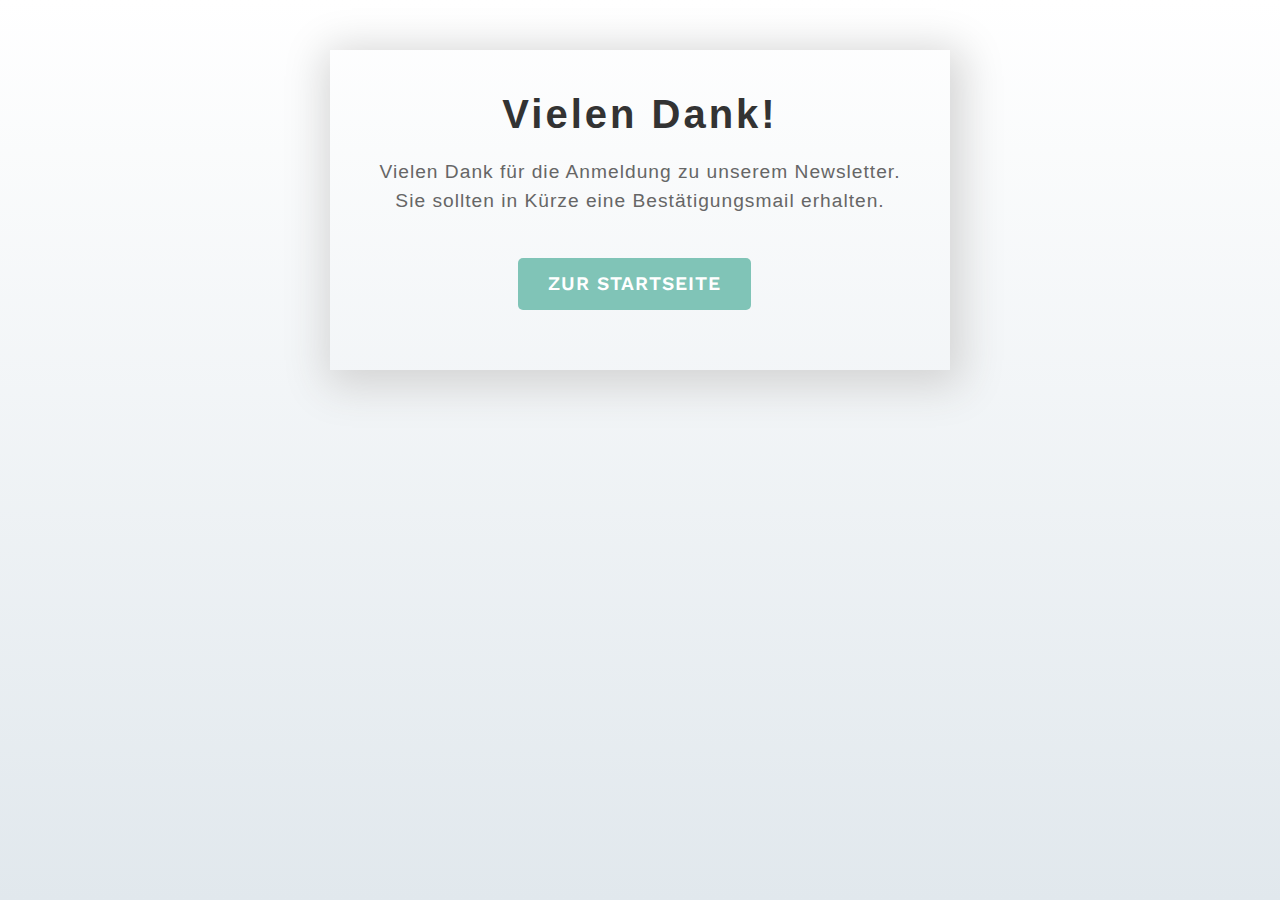
<file: thanks.html>
<!DOCTYPE html>
<html lang="en">
    <head>
        <meta charset="utf-8" />
        <title>HandelsKI</title>
        <meta content="width=device-width, initial-scale=1.0" name="viewport" />
        <meta content="" name="keywords" />
        <meta content="" name="description" />

        <!-- Favicon -->
        <link href="img/favicon.ico" rel="icon" />

        <!-- Google Web Fonts -->
        <link rel="preconnect" href="https://fonts.googleapis.com" />
        <link rel="preconnect" href="https://fonts.gstatic.com" crossorigin />
        <link
            href="https://fonts.googleapis.com/css2?family=Work+Sans:wght@400;500;600;700&display=swap"
            rel="stylesheet"
        />

        <!-- Icon Font Stylesheet -->
        <link
            href="https://cdnjs.cloudflare.com/ajax/libs/font-awesome/5.10.0/css/all.min.css"
            rel="stylesheet"
        />
        <link
            href="https://cdn.jsdelivr.net/npm/bootstrap-icons@1.4.1/font/bootstrap-icons.css"
            rel="stylesheet"
        />

        <!-- Libraries Stylesheet -->
        <link href="lib/animate/animate.min.css" rel="stylesheet" />
        <link
            href="lib/owlcarousel/assets/owl.carousel.min.css"
            rel="stylesheet"
        />

        <!-- Customized Bootstrap Stylesheet -->
        <link href="css/bootstrap.min.css" rel="stylesheet" />

        <!-- Template Stylesheet -->
        <link href="css/style.css" rel="stylesheet" />
        <link href="css/thanks.css" rel="stylesheet" />
    </head>
    <body>
        <div class="content">
            <div class="wrapper-1">
                <div
                    class="wrapper-2"
                    style="text-align: center; padding: 40px"
                >
                    <h1
                        style="
                            font-size: 2.5rem;
                            font-weight: bold;
                            color: #333;
                        "
                    >
                        Vielen Dank!
                    </h1>
                    <p style="font-size: 1.2rem; color: #666">
                        Vielen Dank für die Anmeldung zu unserem Newsletter.
                    </p>
                    <p style="font-size: 1.2rem; color: #666">
                        Sie sollten in Kürze eine Bestätigungsmail erhalten.
                    </p>
                    <a href="index.html" style="text-decoration: none">
                        <button
                            class="go-home"
                            style="
                                padding: 12px 30px;
                                font-size: 1.2rem;
                                background-color: #80c4b7;
                                color: white;
                                border: none;
                                border-radius: 5px;
                                cursor: pointer;
                                transition: background-color 0.3s;
                            "
                        >
                            Zur Startseite
                        </button>
                    </a>
                </div>
            </div>
        </div>
    </body>
</html>
</file>
<file: css/style.css>
/********** Template CSS **********/
:root {
    --primary: #80c4b7;
    --secondary: #757575;
    --light: #f3f6f8;
    --dark: #0c2b4b;
}

.py-6 {
    padding-top: 6rem;
    padding-bottom: 6rem;
}

.my-6 {
    margin-top: 6rem;
    margin-bottom: 6rem;
}

.back-to-top {
    position: fixed;
    display: none;
    right: 30px;
    bottom: 30px;
    z-index: 99;
}

/*** Spinner ***/
#spinner {
    opacity: 0;
    visibility: hidden;
    transition: opacity 0.5s ease-out, visibility 0s linear 0.5s;
    z-index: 99999;
}

#spinner.show {
    transition: opacity 0.5s ease-out, visibility 0s linear 0s;
    visibility: visible;
    opacity: 1;
}

/*** Button ***/
.btn {
    font-weight: 500;
    transition: 0.5s;
}

.btn.btn-primary,
.btn.btn-outline-primary:hover {
    color: #ffffff;
}

.btn-square {
    width: 38px;
    height: 38px;
}

.btn-sm-square {
    width: 32px;
    height: 32px;
}

.btn-lg-square {
    width: 48px;
    height: 48px;
}

.btn-square,
.btn-sm-square,
.btn-lg-square {
    padding: 0;
    display: flex;
    align-items: center;
    justify-content: center;
    font-weight: normal;
}

/*** Navbar ***/
.navbar.sticky-top {
    top: -100px;
    transition: 0.5s;
}

.navbar .navbar-brand,
.navbar a.btn {
    height: 80px;
}

.navbar .navbar-nav .nav-link {
    margin-right: 30px;
    padding: 25px 0;
    color: var(--dark);
    font-weight: 500;
    text-transform: uppercase;
    outline: none;
}

.navbar .navbar-nav .nav-link:hover,
.navbar .navbar-nav .nav-link.active {
    color: var(--primary);
}

.navbar .dropdown-toggle::after {
    border: none;
    content: "\f107";
    font-family: "Font Awesome 5 Free";
    font-weight: 900;
    vertical-align: middle;
    margin-left: 8px;
}

@media (max-width: 991.98px) {
    .navbar .navbar-nav .nav-link {
        margin-right: 0;
        padding: 10px 0;
    }

    .navbar .navbar-nav {
        border-top: 1px solid #eeeeee;
    }
}

@media (min-width: 992px) {
    .navbar .nav-item .dropdown-menu {
        display: block;
        border: none;
        margin-top: 0;
        top: 150%;
        opacity: 0;
        visibility: hidden;
        transition: 0.5s;
    }

    .navbar .nav-item:hover .dropdown-menu {
        top: 100%;
        visibility: visible;
        transition: 0.5s;
        opacity: 1;
    }
}

/*** Header ***/
.carousel-caption {
    top: 0;
    left: 0;
    right: 0;
    bottom: 0;
    display: flex;
    align-items: center;
    justify-content: center;
    text-align: center;
    background: rgba(0, 0, 0, 0.75);
    z-index: 1;
}

.carousel-control-prev,
.carousel-control-next {
    width: 15%;
}

.carousel-control-prev-icon,
.carousel-control-next-icon {
    width: 3rem;
    height: 3rem;
    background-color: var(--primary);
    border: 10px solid var(--primary);
}

@media (max-width: 768px) {
    #header-carousel .carousel-item {
        position: relative;
        min-height: 450px;
    }

    #header-carousel .carousel-item img {
        position: absolute;
        width: 100%;
        height: 100%;
        object-fit: cover;
    }
}

.page-header {
    background: linear-gradient(rgba(0, 0, 0, 0.75), rgba(0, 0, 0, 0.75)),
        url(../img/carousel-1.jpg) center center no-repeat;
    background-size: cover;
}

.breadcrumb-item + .breadcrumb-item::before {
    color: #999999;
}

/*** Facts ***/
@media (min-width: 991.98px) {
    .facts {
        position: relative;
        margin-top: -75px;
        z-index: 1;
    }
}

/*** Courses ***/
.courses {
    min-height: 100vh;
    background: linear-gradient(
            rgba(255, 255, 255, 0.9),
            rgba(255, 255, 255, 0.9)
        ),
        url(../img/carousel-1.jpg) center center no-repeat;
    background-attachment: fixed;
    background-size: cover;
}

.courses-item .courses-overlay {
    position: absolute;
    width: 100%;
    height: 0;
    top: 0;
    left: 0;
    display: flex;
    align-items: center;
    justify-content: center;
    background: rgba(0, 0, 0, 0.5);
    overflow: hidden;
    opacity: 0;
    transition: 0.5s;
}

.courses-item:hover .courses-overlay {
    height: 100%;
    opacity: 1;
}

/*** Team ***/
.team-items {
    margin: -0.75rem;
}

.team-item {
    padding: 0.75rem;
}

.team-item::after {
    position: absolute;
    content: "";
    width: 100%;
    height: 0;
    top: 0;
    left: 0;
    background: #ffffff;
    transition: 0.5s;
    z-index: -1;
}

.team-item:hover::after {
    height: 100%;
    background: var(--primary);
}

.team-item .team-social {
    position: absolute;
    width: 100%;
    height: 0;
    top: 0;
    left: 0;
    display: flex;
    align-items: center;
    justify-content: center;
    background: rgba(0, 0, 0, 0.75);
    overflow: hidden;
    opacity: 0;
    transition: 0.5s;
}

.team-item:hover .team-social {
    height: 100%;
    opacity: 1;
}

/*** Testimonial ***/
.testimonial-carousel .owl-dots {
    height: 40px;
    margin-top: 25px;
    display: flex;
    align-items: center;
    justify-content: center;
}

.testimonial-carousel .owl-dot {
    position: relative;
    display: inline-block;
    margin: 0 5px;
    width: 20px;
    height: 20px;
    background: transparent;
    border: 2px solid var(--primary);
    transition: 0.5s;
}

.testimonial-carousel .owl-dot.active {
    width: 40px;
    height: 40px;
    background: var(--primary);
}

.testimonial-carousel .owl-item img {
    width: 150px;
    height: 150px;
}

/*** Footer ***/
.footer .btn.btn-link {
    display: block;
    margin-bottom: 5px;
    padding: 0;
    text-align: left;
    color: var(--light);
    font-weight: normal;
    text-transform: capitalize;
    transition: 0.3s;
}

.footer .btn.btn-link::before {
    position: relative;
    content: "\f105";
    font-family: "Font Awesome 5 Free";
    font-weight: 900;
    color: var(--light);
    margin-right: 10px;
}

.footer .btn.btn-link:hover {
    color: var(--primary);
    letter-spacing: 1px;
    box-shadow: none;
}

.copyright {
    background: #092139;
}

.copyright a {
    color: var(--primary);
}

.copyright a:hover {
    color: var(--light);
}
@import url("https://fonts.googleapis.com/css2?family=Poppins:wght@300;400;500;600&display=swap");

.cookie-wrapper {
    position: fixed;
    bottom: 50px;
    left: 50px;
    width: 40%;
    background: #fff;
    padding: 15px 25px 22px;
    transition: right 0.3s ease;
    box-shadow: 0 5px 10px rgb(188 188 188);
    z-index: 999;
    border-radius: 10px;
}
.cookie-wrapper .show {
    right: 20px;
}

@media (max-width: 772px) {
    .cookie-wrapper {
        width: 100%;
        bottom: 0px;
        left: 0px;
    }
}

.hidden {
    display: none;
}
header i {
    color: #80c4b7;
    font-size: 32px;
    text-align: center;
}
header h2 {
    color: #80c4b7;
    font-weight: 500;
    text-align: center;
}
.data {
    text-align: center;
}
.data p a {
    color: #80c4b7;
    text-decoration: none;
    text-align: center !important;
}
.data p a:hover {
    text-decoration: underline;
}
.buttons {
    padding: 20px 0px;
    text-align: center;
}
.buttons .cookie-button {
    border: 2px solid #80c4b7;
    color: #fff;
    padding: 8px 0;
    background: #80c4b7;
    cursor: pointer;
    width: calc(100% / 2 - 10px);
    transition: all 0.2s ease;
    max-width: 150px;
    border-radius: 0px;
}
.buttons #acceptBtn:hover {
    background-color: transparent;
    color: #80c4b7;
}
#declineBtn {
    background-color: #fff;
    color: #80c4b7;
    border-radius: 0px;
}
#declineBtn:hover {
    background-color: #80c4b7;
    color: #fff;
}
#result {
    color: #80c4b7;
    font-size: 14px;
}
</file>
<file: css/thanks.css>
* {
    box-sizing: border-box;
}
body {
    background: #ffffff;
    background: linear-gradient(to bottom, #ffffff 0%, #e1e8ed 100%);
    filter: progid:DXImageTransform.Microsoft.gradient( startColorstr='#ffffff', endColorstr='#e1e8ed',GradientType=0 );
    height: 100%;
    margin: 0;
    background-repeat: no-repeat;
    background-attachment: fixed;
}

.wrapper-1 {
    width: 100%;
    height: 100vh;
    display: flex;
    flex-direction: column;
}
.wrapper-2 {
    padding: 30px;
    text-align: center;
}
h1 {
    font-family: "Source Sans Pro", sans-serif;
    font-size: 4em;
    letter-spacing: 3px;
    color: #80c4b7;
    margin: 0;
    margin-bottom: 20px;
}
.wrapper-2 p {
    margin: 0;
    font-size: 1.3em;
    color: #aaa;
    font-family: "Source Sans Pro", sans-serif;
    letter-spacing: 1px;
}
.go-home {
    background: #80c4b7;
    border: 2px solid #ffffff;
    color: #ffffff;
    font-weight: 600;
    letter-spacing: 1px;
    font-size: 12px;
    padding: 14px 42px;
    margin-top: 42px;
    margin-right: 12px;
    -webkit-transition: all 0.4s ease-in-out;
    transition: all 0.4s ease-in-out;
    visibility: visible;
    animation-delay: 2.3s;
    animation-name: fadeInUp;
    text-decoration: none;
    text-transform: uppercase;
    cursor: pointer;
    border-radius: 0px;
}
.go-home:hover {
    background: transparent;
    border-color: #80c4b7;
}
a:hover .go-home {
    color: #80c4b7;
}
.go-home a {
    text-decoration: none;
    color: #fff;
}

.footer-like {
    margin-top: auto;
    background: #d7e6fe;
    padding: 6px;
    text-align: center;
}
.footer-like p {
    margin: 0;
    padding: 4px;
    color: #ffc107;
    font-family: "Source Sans Pro", sans-serif;
    letter-spacing: 1px;
}
.footer-like p a {
    text-decoration: none;
    color: #ffc107;
    font-weight: 600;
}

@media (min-width: 360px) {
    h1 {
        font-size: 4.5em;
    }
    .go-home {
        margin-bottom: 20px;
    }
}

@media (min-width: 600px) {
    .content {
        max-width: 1000px;
        margin: 0 auto;
    }
    .wrapper-1 {
        height: initial;
        max-width: 620px;
        margin: 0 auto;
        margin-top: 50px;
        box-shadow: 4px 8px 40px 8px lightgray;
    }
}
</file>
